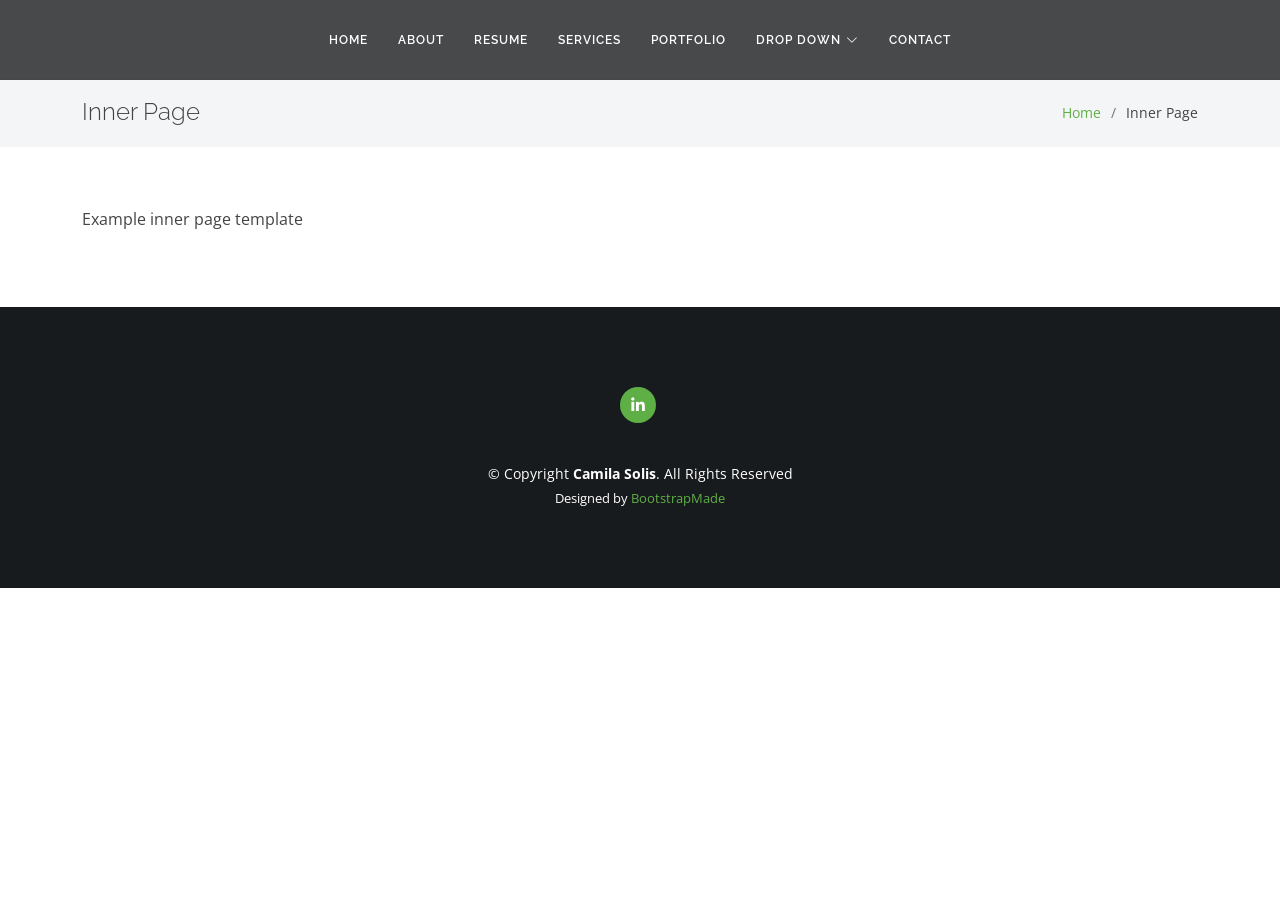
<file: inner-page.html>
<!DOCTYPE html>
<html lang="en">

<head>
  <meta charset="utf-8">
  <meta content="width=device-width, initial-scale=1.0" name="viewport">

  <title>Inner Page - Laura Bootstrap Template</title>
  <meta content="" name="description">
  <meta content="" name="keywords">

  <!-- Favicons -->
  <link href="assets/img/favicon.png" rel="icon">
  <link href="assets/img/apple-touch-icon.png" rel="apple-touch-icon">

  <!-- Google Fonts -->
  <link href="https://fonts.googleapis.com/css?family=Open+Sans:300,300i,400,400i,600,600i,700,700i|Raleway:300,300i,400,400i,500,500i,600,600i,700,700i|Satisfy" rel="stylesheet">

  <!-- Vendor CSS Files -->
  <link href="assets/vendor/bootstrap/css/bootstrap.min.css" rel="stylesheet">
  <link href="assets/vendor/bootstrap-icons/bootstrap-icons.css" rel="stylesheet">
  <link href="assets/vendor/boxicons/css/boxicons.min.css" rel="stylesheet">
  <link href="assets/vendor/glightbox/css/glightbox.min.css" rel="stylesheet">
  <link href="assets/vendor/swiper/swiper-bundle.min.css" rel="stylesheet">

  <!-- Template Main CSS File -->
  <link href="assets/css/style.css" rel="stylesheet">

  <!-- =======================================================
  * Template Name: Laura
  * Template URL: https://bootstrapmade.com/laura-free-creative-bootstrap-theme/
  * Updated: Mar 17 2024 with Bootstrap v5.3.3
  * Author: BootstrapMade.com
  * License: https://bootstrapmade.com/license/
  ======================================================== -->
</head>

<body>

  <!-- ======= Header ======= -->
  <header id="header" class="fixed-top d-flex justify-content-center align-items-center ">

    <nav id="navbar" class="navbar">
      <ul>
        <li><a class="nav-link scrollto " href="#hero">Home</a></li>
        <li><a class="nav-link scrollto" href="#about">About</a></li>
        <li><a class="nav-link scrollto" href="#resume">Resume</a></li>
        <li><a class="nav-link scrollto" href="#services">Services</a></li>
        <li><a class="nav-link scrollto " href="#portfolio">Portfolio</a></li>
        <li class="dropdown"><a href="#"><span>Drop Down</span> <i class="bi bi-chevron-down"></i></a>
          <ul>
            <li><a href="#">Drop Down 1</a></li>
            <li class="dropdown"><a href="#"><span>Deep Drop Down</span> <i class="bi bi-chevron-right"></i></a>
              <ul>
                <li><a href="#">Deep Drop Down 1</a></li>
                <li><a href="#">Deep Drop Down 2</a></li>
                <li><a href="#">Deep Drop Down 3</a></li>
                <li><a href="#">Deep Drop Down 4</a></li>
                <li><a href="#">Deep Drop Down 5</a></li>
              </ul>
            </li>
            <li><a href="#">Drop Down 2</a></li>
            <li><a href="#">Drop Down 3</a></li>
            <li><a href="#">Drop Down 4</a></li>
          </ul>
        </li>
        <li><a class="nav-link scrollto" href="#contact">Contact</a></li>
      </ul>
      <i class="bi bi-list mobile-nav-toggle"></i>
    </nav><!-- .navbar -->

  </header><!-- End Header -->

  <main id="main">

    <!-- ======= Breadcrumbs ======= -->
    <section class="breadcrumbs">
      <div class="container">

        <div class="d-flex justify-content-between align-items-center">
          <h2>Inner Page</h2>
          <ol>
            <li><a href="index.html">Home</a></li>
            <li>Inner Page</li>
          </ol>
        </div>

      </div>
    </section><!-- End Breadcrumbs -->

    <section class="inner-page">
      <div class="container">
        <p>
          Example inner page template
        </p>
      </div>
    </section>

  </main><!-- End #main -->

  <!-- ======= Footer ======= -->
  <footer id="footer">
    <div class="container">
      <div class="social-links">

        <a href="#" class="linkedin"><i class="bx bxl-linkedin"></i></a>
      </div>
      <div class="copyright">
        &copy; Copyright <strong><span>Camila Solis</span></strong>. All Rights Reserved
      </div>
      <div class="credits">
        <!-- All the links in the footer should remain intact. -->
        <!-- You can delete the links only if you purchased the pro version. -->
        <!-- Licensing information: https://bootstrapmade.com/license/ -->
        <!-- Purchase the pro version with working PHP/AJAX contact form: https://bootstrapmade.com/laura-free-creative-bootstrap-theme/ -->
        Designed by <a href="https://bootstrapmade.com/">BootstrapMade</a>
      </div>
    </div>
  </footer><!-- End Footer -->

  <a href="#" class="back-to-top d-flex align-items-center justify-content-center"><i class="bi bi-arrow-up-short"></i></a>

  <!-- Vendor JS Files -->
  <script src="assets/vendor/purecounter/purecounter_vanilla.js"></script>
  <script src="assets/vendor/bootstrap/js/bootstrap.bundle.min.js"></script>
  <script src="assets/vendor/glightbox/js/glightbox.min.js"></script>
  <script src="assets/vendor/isotope-layout/isotope.pkgd.min.js"></script>
  <script src="assets/vendor/swiper/swiper-bundle.min.js"></script>
  <script src="assets/vendor/waypoints/noframework.waypoints.js"></script>
  <script src="assets/vendor/php-email-form/validate.js"></script>

  <!-- Template Main JS File -->
  <script src="assets/js/main.js"></script>

</body>

</html>
</file>
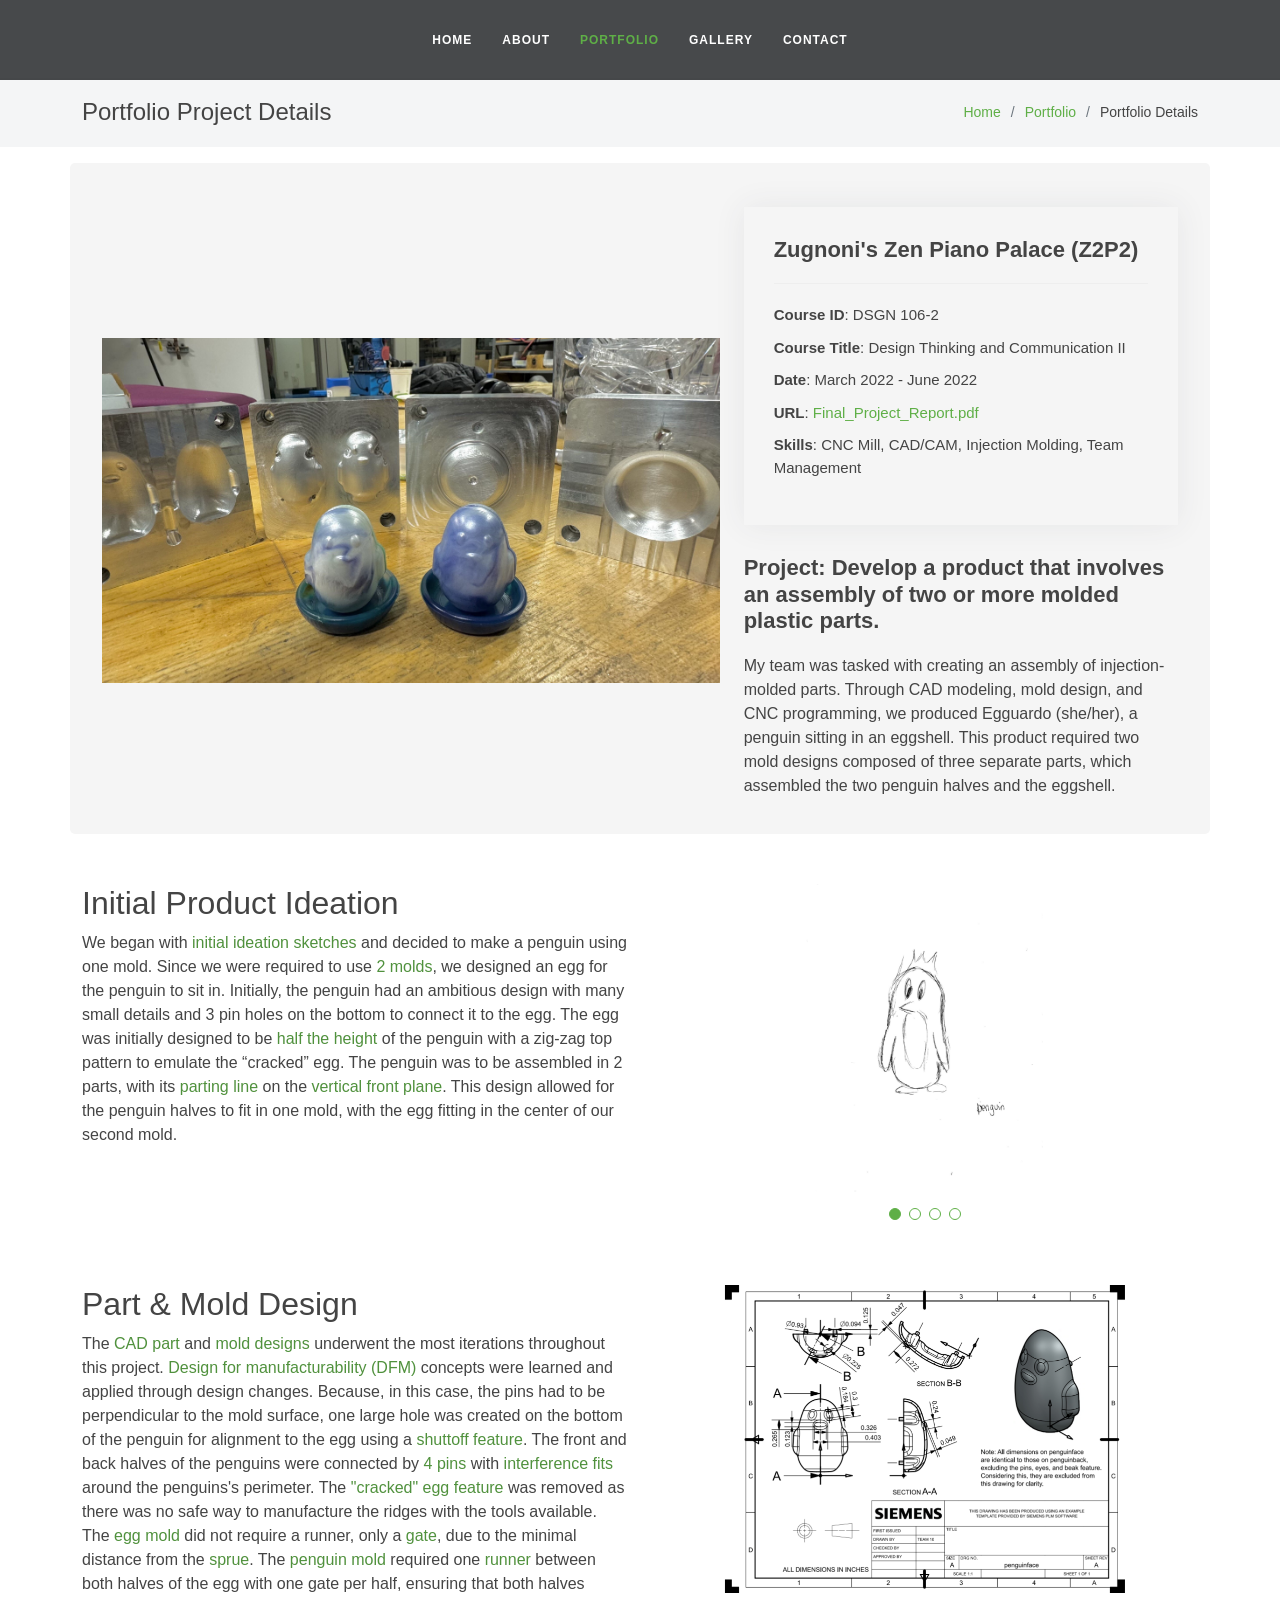
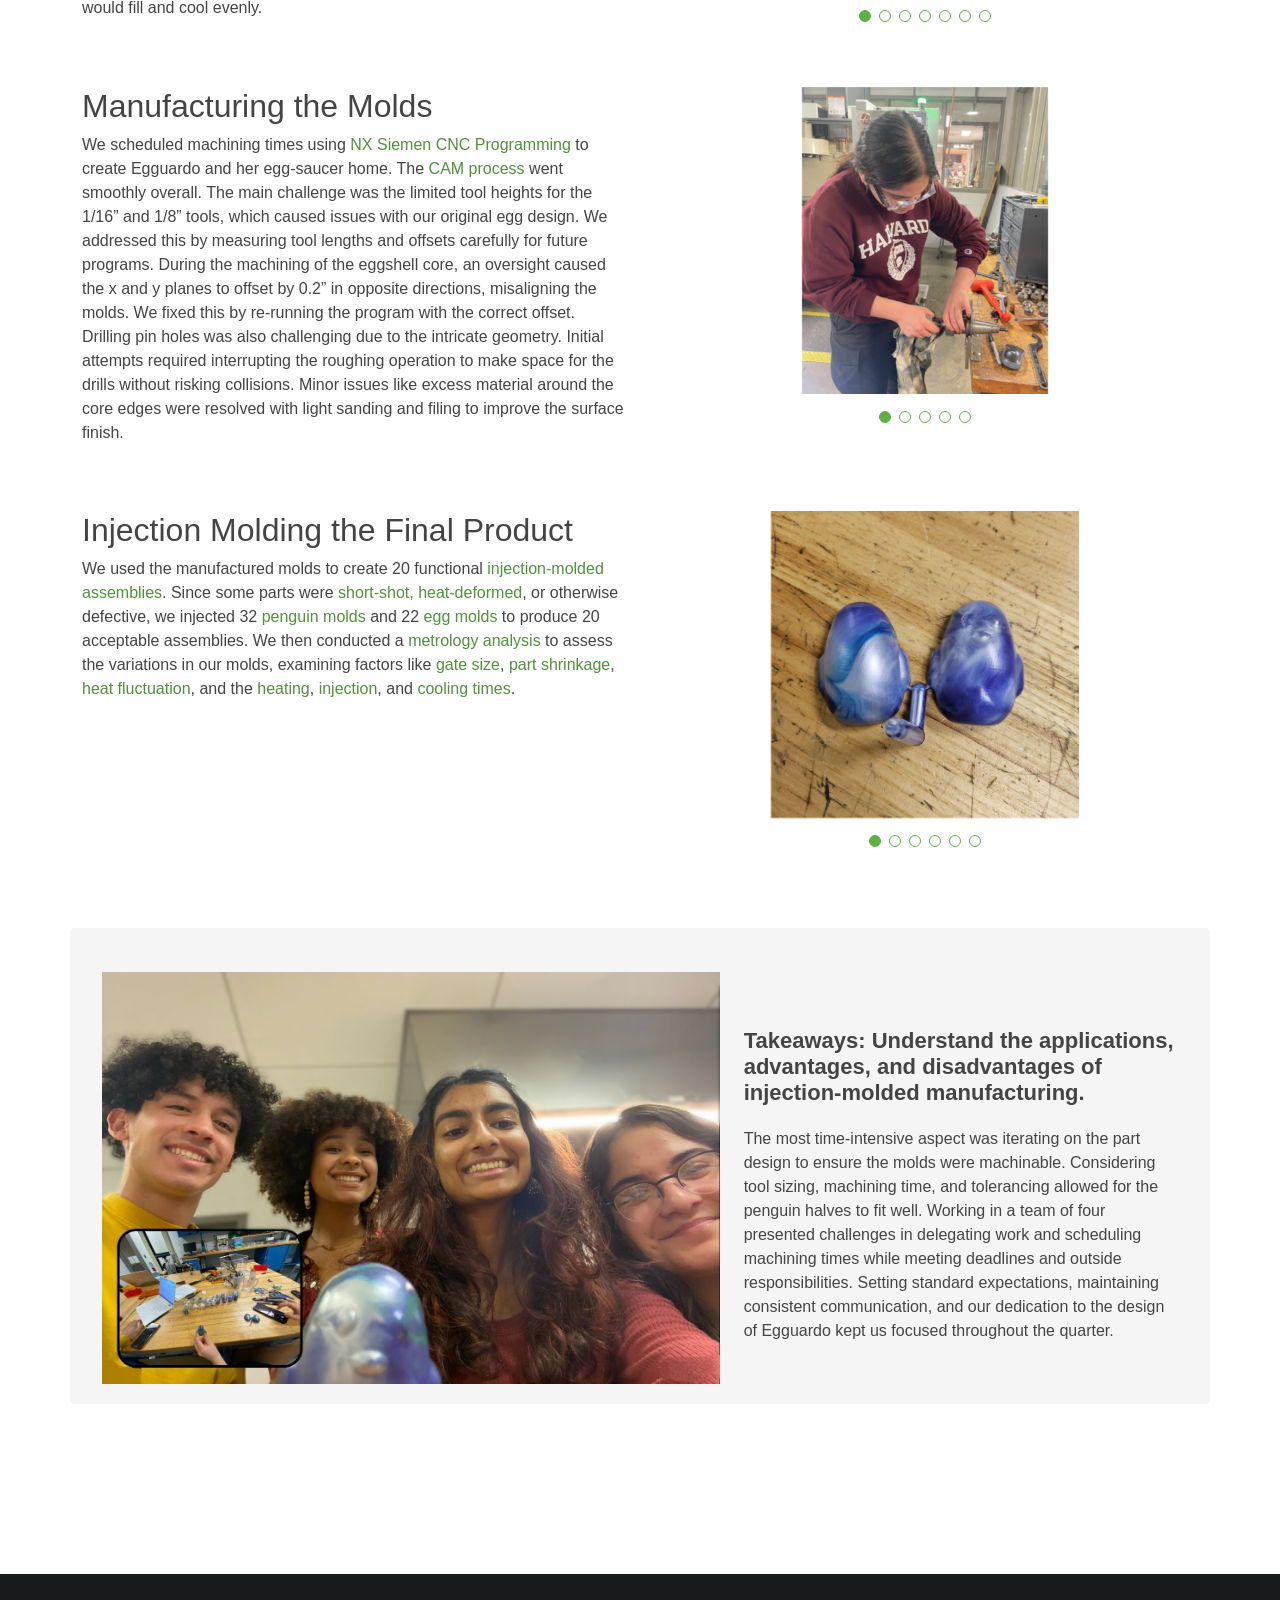
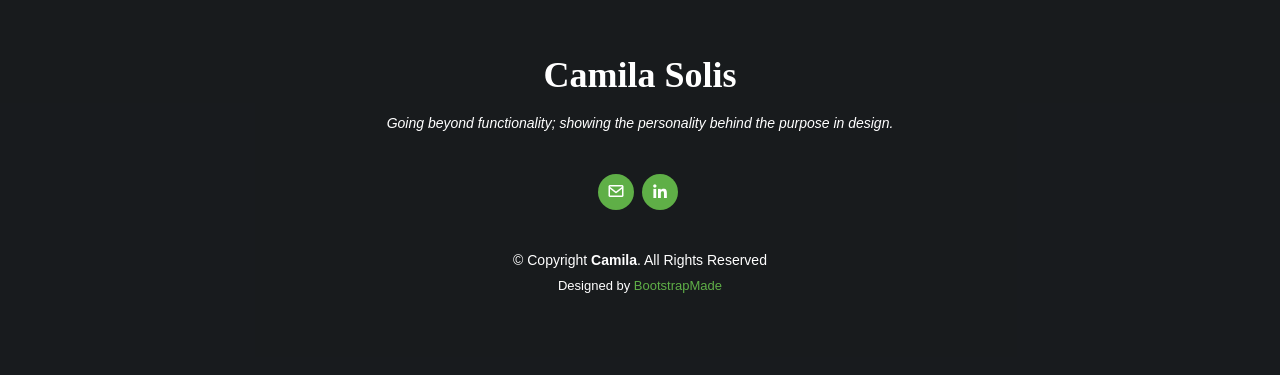
<file: portfolio-details-egguardo.html>
<!DOCTYPE html>
<html lang="en">

<head>
  <meta charset="utf-8">
  <meta content="width=device-width, initial-scale=1.0" name="viewport">

  <title>Camila | Injection Molding Project</title>
  <meta content="" name="description">
  <meta content="" name="keywords">

  <!-- Favicons -->
  <link href="assets/img/transplogo-icon.png" rel="icon">
  <link href="assets/img/transplogo-icon.png" rel="apple-touch-icon">

  <!-- Google Fonts -->
  <link
    href="https://fonts.googleapis.com/css2?family=Andika:ital,wght@0,400;0,700;1,400;1,700&family=Inter:wght@100..900&display=swap"
    rel="stylesheet">

  <!-- Vendor CSS Files -->
  <link href="assets/vendor/bootstrap/css/bootstrap.min.css" rel="stylesheet">
  <link href="assets/vendor/bootstrap-icons/bootstrap-icons.css" rel="stylesheet">
  <link href="assets/vendor/boxicons/css/boxicons.min.css" rel="stylesheet">
  <link href="assets/vendor/glightbox/css/glightbox.min.css" rel="stylesheet">
  <link href="assets/vendor/swiper/swiper-bundle.min.css" rel="stylesheet">

  <!-- Template Main CSS File -->
  <link href="assets/css/style.css" rel="stylesheet">

  <!-- =======================================================
  * Template Name: Laura
  * Template URL: https://bootstrapmade.com/laura-free-creative-bootstrap-theme/
  * Updated: Mar 17 2024 with Bootstrap v5.3.3
  * Author: BootstrapMade.com
  * License: https://bootstrapmade.com/license/
  ======================================================== -->
</head>

<body>

  <!-- ======= Header ======= -->
  <header id="header" class="fixed-top d-flex justify-content-center align-items-center ">

    <nav id="navbar" class="navbar">
      <ul>
        <li><a class="nav-link scrollto " href="index.html">Home</a></li>
        <li><a class="nav-link scrollto" href="index.html#about">About</a></li>
        <li><a class="nav-link scrollto active" href="index.html#portfolio">Portfolio</a></li>
        <li><a class="nav-link scrollto " href="index.html#gallery">Gallery</a></li>
        <li><a class="nav-link scrollto" href="index.html#contact">Contact</a></li>
      </ul>
      <i class="bi bi-list mobile-nav-toggle"></i>
    </nav><!-- .navbar -->

  </header><!-- End Header -->

  <main id="main">

    <!-- ======= Breadcrumbs Section ======= -->
    <section class="breadcrumbs">
      <div class="container">

        <div class="d-flex justify-content-between align-items-center">
          <h2>Portfolio Project Details</h2>
          <ol>
            <li><a href="index.html">Home</a></li>
            <li><a href="index.html#portfolio">Portfolio</a></li>
            <li>Portfolio Details</li>
          </ol>
        </div>

      </div>
    </section><!-- Breadcrumbs Section -->

    <!-- ======= Portfolio Details Section ======= -->
    <section id="portfolio-details" class="portfolio-details">
      <div class="container container-spacing">
        <div class="row gy-4 portfolio-box d-flex align-items-center">
          <div class="col-lg-7">
            <img src="assets/img/portfolio/Egguardo-Mold-Layout-Squish-Com.jpg" alt="" class="img-fluid">
          </div>
          <div class="col-lg-5">
            <div class="portfolio-info">
              <h3>Zugnoni's Zen Piano Palace (Z2P2)</h3>
              <ul>
                <li><strong>Course ID</strong>: DSGN 106-2</li>
                <li><strong>Course Title</strong><span>: Design Thinking and Communication II</span></li>
                <li><strong>Date</strong>: March 2022 - June 2022</li>
                <li><strong>URL</strong>: <a href="https://sites.google.com/u.northwestern.edu/dtc-section-30-team-1/design-report-piano-stand"
                    target="_blank">Final_Project_Report.pdf</a></li>
                <li><strong>Skills</strong>: CNC Mill, CAD/CAM, Injection Molding, Team Management</li>
              </ul>
            </div>
            <!--<div class="portfolio-info">-->
            <div class="portfolio-description">
              <h2>Project: Develop a product that involves an assembly of two or more molded plastic parts. </h2>
              <p>My team was tasked with creating an assembly of injection-molded parts. Through CAD modeling,
                mold design, and CNC programming, we produced Egguardo (she/her), a penguin sitting in an eggshell.
                This product required two mold designs composed of three separate parts, which assembled the two
                penguin halves and the eggshell.
              </p>
            </div>
            <!--</div>-->
          </div>
        </div>
      </div>

      <div class="container container-spacing">
        <div class="row gy-4">

          <div class="col-lg-6">
            <h2>Initial Product Ideation</h2>
            <p>We began with <span class="highlighted">initial ideation sketches</span> and decided to make a penguin
              using one mold. Since we were
              required to use <span class="highlighted">2 molds</span>, we designed an egg for the penguin to sit in.
              Initially, the penguin had an
              ambitious design with many small details and 3 pin holes on the bottom to connect it to the egg. The
              egg was initially designed to be <span class="highlighted">half the height</span> of the penguin with a
              zig-zag top pattern to emulate
              the “cracked” egg. The penguin was to be assembled in 2 parts, with its <span class="highlighted">parting
                line</span> on the
              <span class="highlighted">vertical front plane</span>. This design allowed for the penguin halves to fit
              in one mold, with the egg fitting in
              the center of our second mold.
            </p>
          </div>

          <div class="col-lg-6">
            <div class="portfolio-details-slider swiper">
              <div class="swiper-wrapper align-items-center d-flex align-items-center">

                <div class="swiper-slide slide-container">
                  <img src="assets/img/portfolio/inj-sketches/sketch-1.jpg" alt="">
                </div>

                <div class="swiper-slide slide-container">
                  <img src="assets/img/portfolio/inj-sketches/sketch-2.jpg" alt="">
                </div>

                <div class="swiper-slide slide-container">
                  <img src="assets/img/portfolio/inj-sketches/final-sketch-penguin.jpg" alt="">
                </div>

                <div class="swiper-slide slide-container">
                  <img src="assets/img/portfolio/inj-sketches/final-sketch-egg.jpg" alt="">
                </div>

              </div>
              <div class="swiper-pagination"></div>
            </div>
          </div>
        </div>
      </div>

      <div class="container container-spacing">
        <div class="row gy-4">
          <div class="col-lg-6">
            <h2>Part & Mold Design</h2>
            <p>The <span class="highlighted">CAD part</span> and <span class="highlighted">mold designs</span>
              underwent the most iterations throughout this project. <span class="highlighted">Design for
                manufacturability (DFM)</span>
              concepts were learned and applied through design changes. Because, in this case, the pins had to be
              perpendicular
              to the mold surface, one large hole was created on the bottom of the penguin for alignment to the egg
              using a
              <span class="highlighted">shuttoff feature</span>. The front and back halves of the penguins were
              connected
              by <span class="highlighted">4 pins</span> with <span class="highlighted">interference fits</span> around
              the penguins's
              perimeter. The <span class="highlighted">"cracked" egg feature</span> was removed as there was no safe way
              to manufacture the ridges
              with the tools available. The <span class="highlighted">egg mold</span> did not require a runner, only a
              <span class="highlighted">gate</span>, due to the minimal
              distance from the <span class="highlighted">sprue</span>. The <span class="highlighted">penguin
                mold</span>
              required one <span class="highlighted">runner</span> between both halves of the egg with
              one gate per half, ensuring that both halves would fill and cool evenly.
            </p>
          </div>
          <div class="col-lg-6">
            <div class="portfolio-details-slider swiper">
              <div class="swiper-wrapper align-items-center d-flex align-items-center">
                <div class="swiper-slide slide-container">
                  <img src="assets/img/portfolio/part-mold-drawings/penguin-front-half.png" alt="">
                </div>
                <div class="swiper-slide slide-container">
                  <img src="assets/img/portfolio/part-mold-drawings/penguin-back-half.png" alt="">
                </div>
                <div class="swiper-slide slide-container">
                  <img src="assets/img/portfolio/part-mold-drawings/penguin-cavity.png" alt="">
                </div>
                <div class="swiper-slide slide-container">
                  <img src="assets/img/portfolio/part-mold-drawings/penguin-core.png" alt="">
                </div>
                <div class="swiper-slide slide-container">
                  <img src="assets/img/portfolio/part-mold-drawings/egg-part.png" alt="">
                </div>
                <div class="swiper-slide slide-container">
                  <img src="assets/img/portfolio/part-mold-drawings/egg-cavity.png" alt="">
                </div>
                <div class="swiper-slide slide-container">
                  <img src="assets/img/portfolio/part-mold-drawings/egg-core.png" alt="">
                </div>
              </div>
              <div class="swiper-pagination"></div>
            </div>
          </div>
        </div>
      </div>

      <div class="container container-spacing">
        <div class="row gy-4">
          <div class="col-lg-6">
            <h2>Manufacturing the Molds</h2>
            <p>We scheduled machining times using <span class="highlighted">NX Siemen CNC Programming</span>
              to create Egguardo and her egg-saucer home. The <span class="highlighted">CAM process</span>
              went smoothly overall. The main challenge was the limited tool heights for the 1/16” and 1/8” tools,
              which caused issues with our original egg design. We addressed this by measuring tool lengths and
              offsets carefully for future programs. During the machining of the eggshell core, an oversight
              caused the x and y planes to offset by 0.2” in opposite directions, misaligning the molds. We
              fixed this by re-running the program with the correct offset. Drilling pin holes was also
              challenging due to the intricate geometry. Initial attempts required interrupting the roughing
              operation to make space for the drills without risking collisions. Minor issues like excess material
              around the core edges were resolved with light sanding and filing to improve the surface finish.
            </p>
          </div>
          <div class="col-lg-6">
            <div class="portfolio-details-slider swiper">
              <div class="swiper-wrapper align-items-center d-flex align-items-center">
                <div class="swiper-slide slide-container">
                  <img src="assets/img/portfolio/manufacturing-molds/tightening-holder.jpg" alt="">
                </div>
                <div class="swiper-slide slide-container">
                  <img src="assets/img/portfolio/manufacturing-molds/pining-down.jpg" alt="">
                </div>
                <div class="swiper-slide slide-container">
                  <img src="assets/img/portfolio/manufacturing-molds/core-in-machine.jpg" alt="">
                </div>
                <div class="swiper-slide slide-container">
                  <img src="assets/img/portfolio/manufacturing-molds/egg-cavity.jpg" alt="">
                </div>
                <div class="swiper-slide slide-container">
                  <img src="assets/img/portfolio/manufacturing-molds/penguin-molds.jpg" alt="">
                </div>
              </div>
              <div class="swiper-pagination"></div>
            </div>
          </div>
        </div>
      </div>

      <div class="container container-spacing">
        <div class="row gy-4">
          <div class="col-lg-6">
            <h2>Injection Molding the Final Product</h2>
            <p>We used the manufactured molds to create 20 functional <span class="highlighted">injection-molded
                assemblies</span>.
              Since some parts were <span class="highlighted">short-shot, heat-deformed</span>, or otherwise
              defective, we injected 32 <span class="highlighted">penguin molds</span> and 22 <span
                class="highlighted">egg molds</span>
              to produce 20 acceptable assemblies. We then conducted a <span class="highlighted">metrology
                analysis</span> to
              assess the variations in our molds, examining factors like <span class="highlighted">gate size</span>,
              <span class="highlighted">part shrinkage</span>, <span class="highlighted">heat fluctuation</span>, and
              the
              <span class="highlighted">heating</span>, <span class="highlighted">injection</span>, and <span
                class="highlighted">cooling times</span>.
            </p>
          </div>
          <div class="col-lg-6">
            <div class="portfolio-details-slider swiper">
              <div class="swiper-wrapper align-items-center d-flex align-items-center">
                <div class="swiper-slide slide-container">
                  <img src="assets/img/portfolio/injection-molding/injected-penguin.jpg" alt="">
                </div>
                <div class="swiper-slide slide-container">
                  <img src="assets/img/portfolio/injection-molding/short-penguin.jpg" alt="">
                </div>
                <div class="swiper-slide slide-container">
                  <img src="assets/img/portfolio/injection-molding/penguin-together.jpg" alt="">
                </div>
                <div class="swiper-slide slide-container">
                  <img src="assets/img/portfolio/injection-molding/penguin-army.jpg" alt="">
                </div>
                <div class="swiper-slide slide-container">
                  <img src="assets/img/portfolio/injection-molding/injected-egg.jpg" alt="">
                </div>
                <div class="swiper-slide slide-container">
                  <img src="assets/img/portfolio/injection-molding/egg-done.jpg" alt="">
                </div>
              </div>
              <div class="swiper-pagination"></div>
            </div>
          </div>
        </div>
      </div>


      <!-- ======= Portfolio SUMMARY Section ======= -->
      <section id="portfolio-details" class="portfolio-details">
        <div class="container container-spacing">
          <div class="row gy-4 portfolio-box d-flex align-items-center">
            <div class="col-lg-7">
              <img src="assets/img/portfolio/egguardo-team.jpg" alt="" class="img-fluid">
            </div>
            <div class="col-lg-5">
              <!--<div class="portfolio-info">-->
              <div class="portfolio-description">
                <h2>Takeaways: Understand the applications, advantages, and disadvantages of injection-molded
                  manufacturing. </h2>
                <p>The most time-intensive aspect was iterating on the part design to ensure the molds were
                  machinable. Considering tool sizing, machining time, and tolerancing allowed for the penguin
                  halves to fit well. Working in a team of four presented challenges in delegating work and
                  scheduling machining times while meeting deadlines and outside responsibilities. Setting
                  standard expectations, maintaining consistent communication, and our dedication to the design
                  of Egguardo kept us focused throughout the quarter.

                </p>
              </div>
            </div>
            <!--</div>-->
          </div>
        </div>
        </div>

      </section>
      <!-- End Portfolio Details Section -->

  </main><!-- End #main -->

  <!-- ======= Footer ======= -->
  <footer id="footer">
    <div class="container">
      <h3>Camila Solis</h3>
      <p>Going beyond functionality; showing the personality behind the purpose in design.</p>
      <div class="social-links">
        <a href="#" class="twitter"><i class="bx bx-envelope"></i></a>
        <a href="#" class="linkedin"><i class="bx bxl-linkedin"></i></a>
      </div>
      <div class="copyright">
        &copy; Copyright <strong><span>Camila</span></strong>. All Rights Reserved
      </div>
      <div class="credits">
        <!-- All the links in the footer should remain intact. -->
        <!-- You can delete the links only if you purchased the pro version. -->
        <!-- Licensing information: https://bootstrapmade.com/license/ -->
        <!-- Purchase the pro version with working PHP/AJAX contact form: https://bootstrapmade.com/laura-free-creative-bootstrap-theme/ -->
        Designed by <a href="https://bootstrapmade.com/">BootstrapMade</a>
      </div>
    </div>
  </footer><!-- End Footer -->

  <a href="#" class="back-to-top d-flex align-items-center justify-content-center"><i
      class="bi bi-arrow-up-short"></i></a>

  <!-- Vendor JS Files -->
  <script src="assets/vendor/purecounter/purecounter_vanilla.js"></script>
  <script src="assets/vendor/bootstrap/js/bootstrap.bundle.min.js"></script>
  <script src="assets/vendor/glightbox/js/glightbox.min.js"></script>
  <script src="assets/vendor/isotope-layout/isotope.pkgd.min.js"></script>
  <script src="assets/vendor/swiper/swiper-bundle.min.js"></script>
  <script src="assets/vendor/waypoints/noframework.waypoints.js"></script>
  <script src="assets/vendor/php-email-form/validate.js"></script>

  <!-- Template Main JS File -->
  <script src="assets/js/main.js"></script>

</body>

</html>
</file>
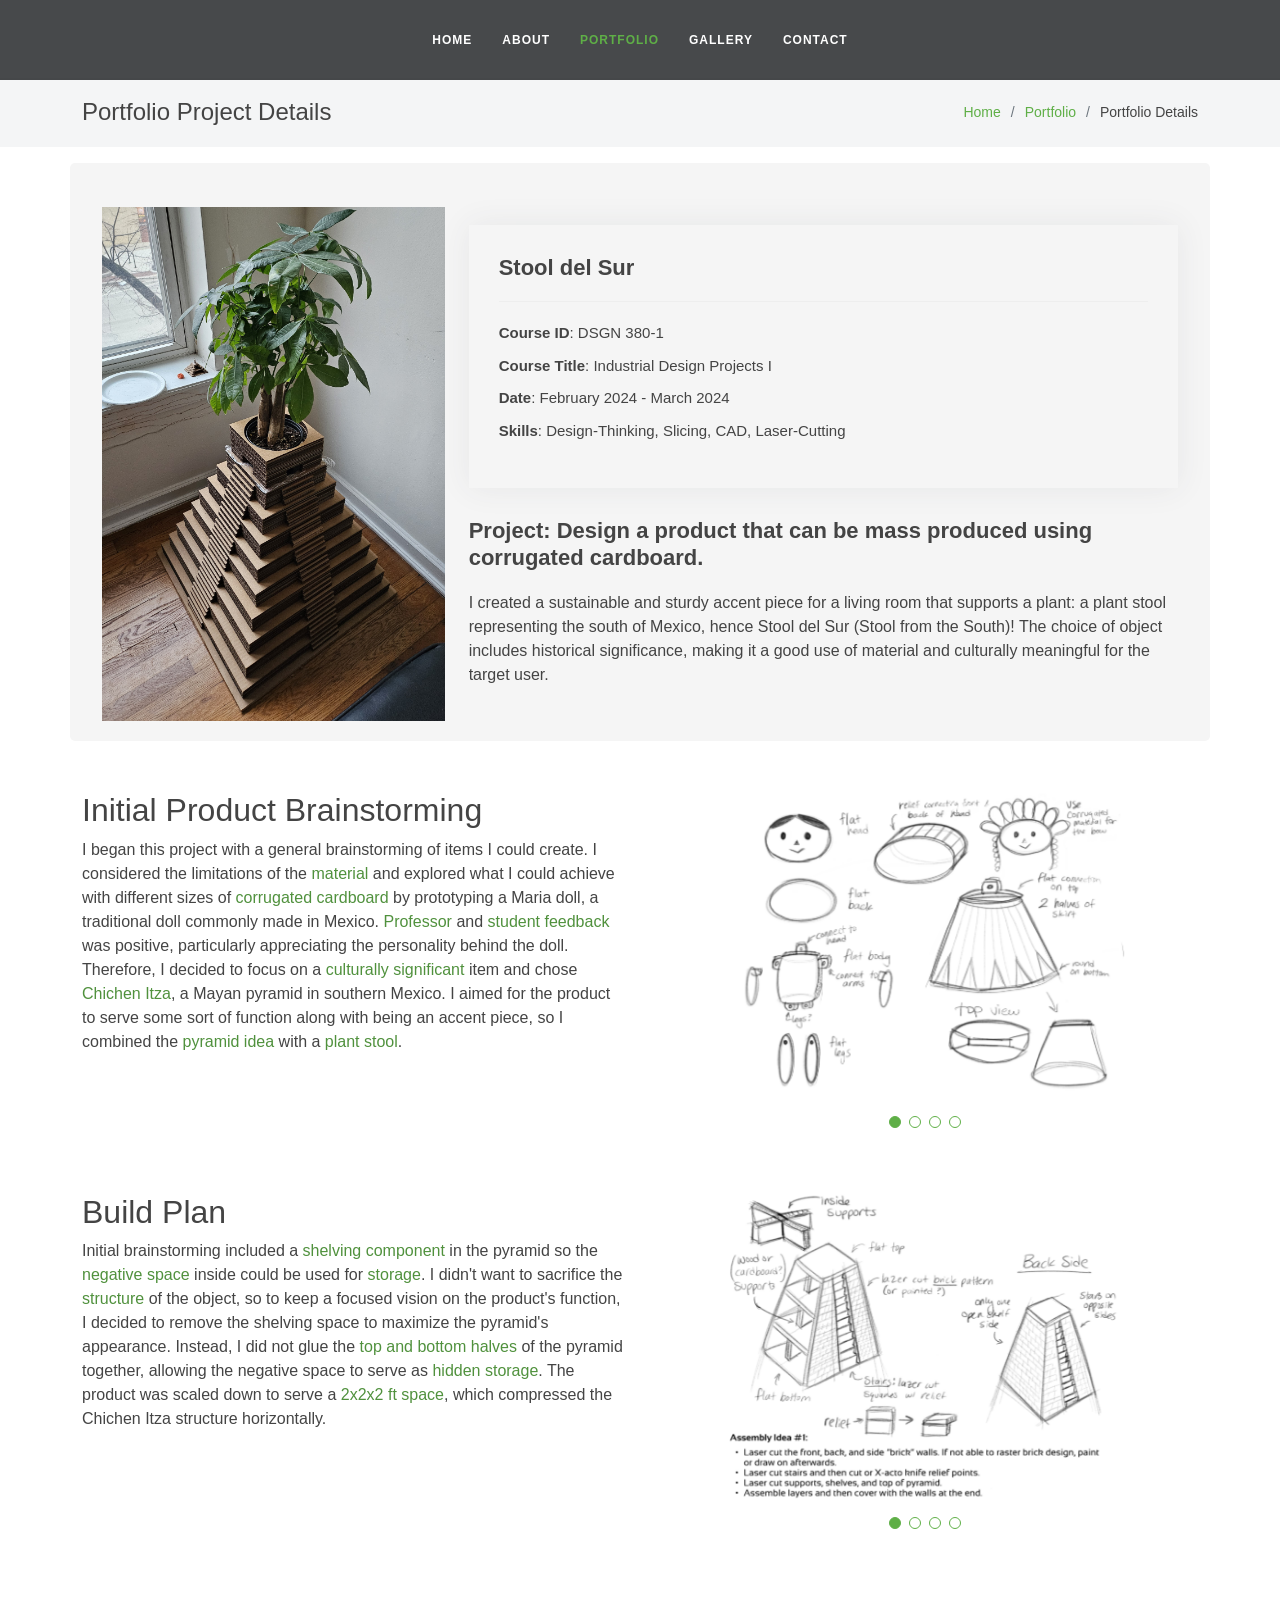
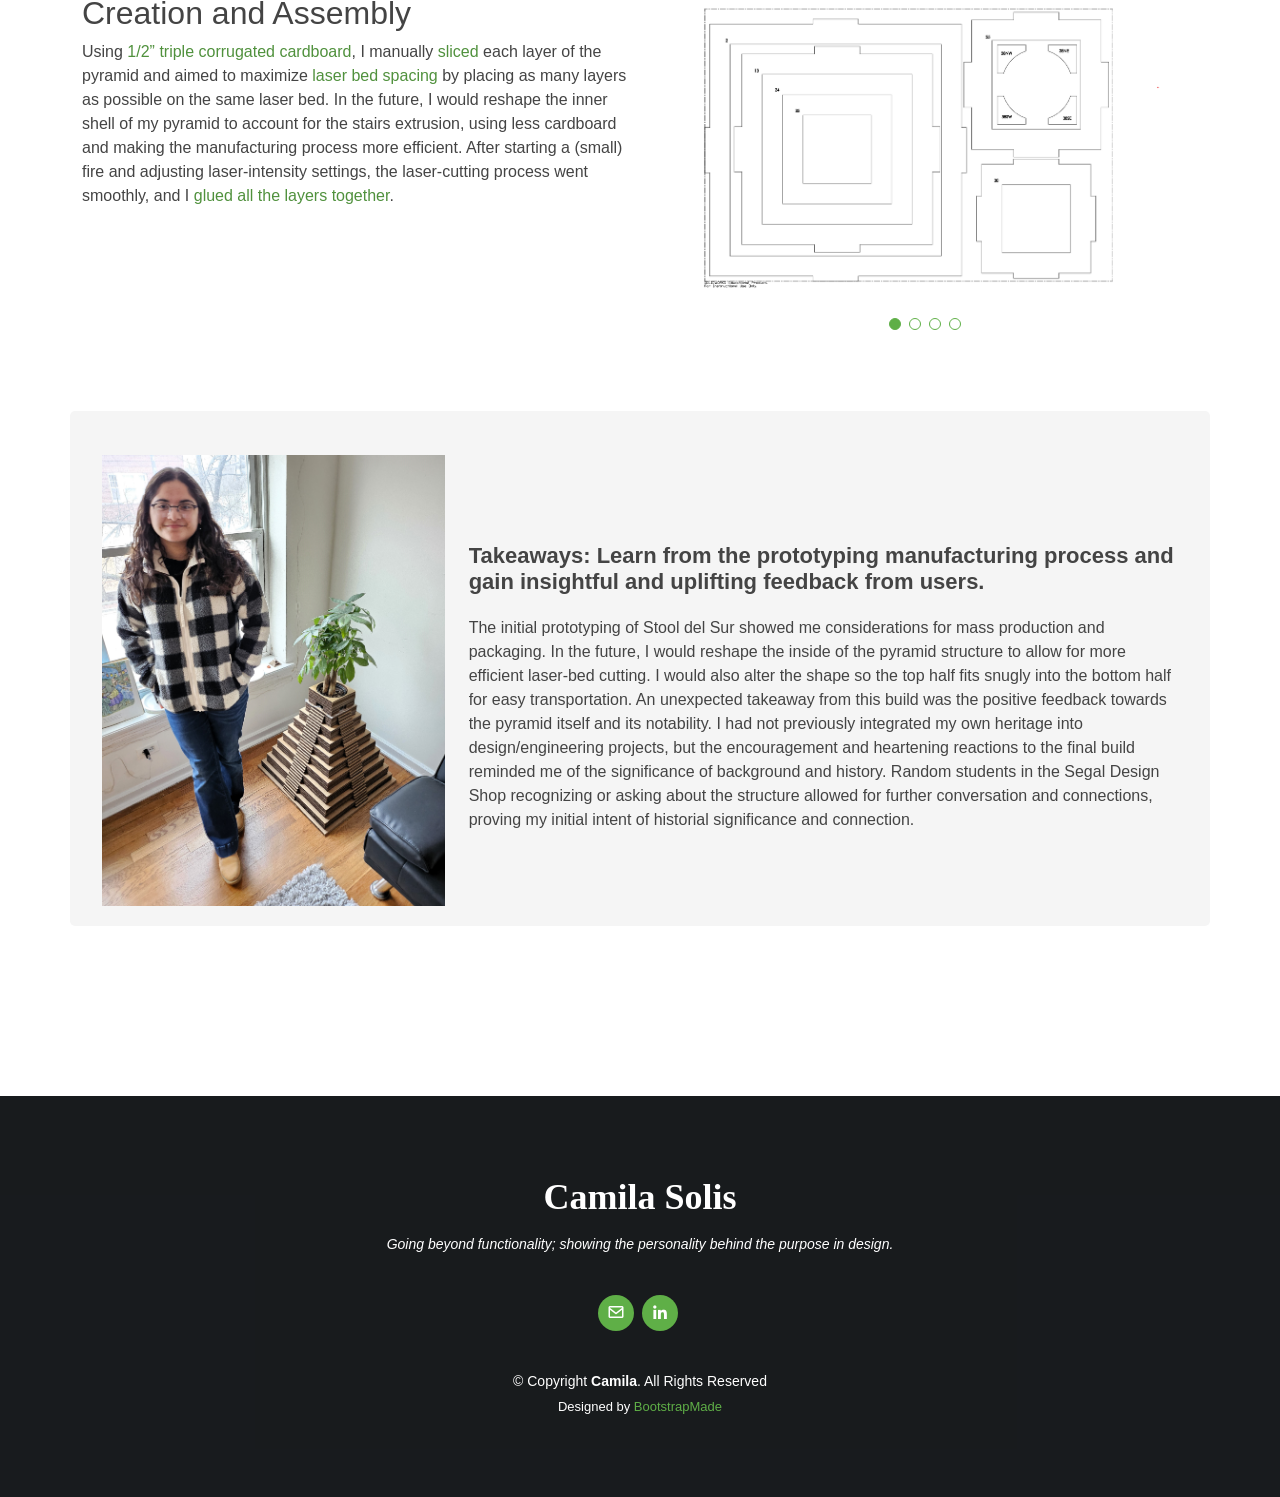
<file: portfolio-details-stool_del_sur.html>
<!DOCTYPE html>
<html lang="en">

<head>
  <meta charset="utf-8">
  <meta content="width=device-width, initial-scale=1.0" name="viewport">

  <title>Camila | Laser-Cutting Project</title>
  <meta content="" name="description">
  <meta content="" name="keywords">

  <!-- Favicons -->
  <link href="assets/img/transplogo-icon.png" rel="icon">
  <link href="assets/img/transplogo-icon.png" rel="apple-touch-icon">

  <!-- Google Fonts -->
  <link
    href="https://fonts.googleapis.com/css2?family=Andika:ital,wght@0,400;0,700;1,400;1,700&family=Inter:wght@100..900&display=swap"
    rel="stylesheet">

  <!-- Vendor CSS Files -->
  <link href="assets/vendor/bootstrap/css/bootstrap.min.css" rel="stylesheet">
  <link href="assets/vendor/bootstrap-icons/bootstrap-icons.css" rel="stylesheet">
  <link href="assets/vendor/boxicons/css/boxicons.min.css" rel="stylesheet">
  <link href="assets/vendor/glightbox/css/glightbox.min.css" rel="stylesheet">
  <link href="assets/vendor/swiper/swiper-bundle.min.css" rel="stylesheet">

  <!-- Template Main CSS File -->
  <link href="assets/css/style.css" rel="stylesheet">

  <!-- =======================================================
  * Template Name: Laura
  * Template URL: https://bootstrapmade.com/laura-free-creative-bootstrap-theme/
  * Updated: Mar 17 2024 with Bootstrap v5.3.3
  * Author: BootstrapMade.com
  * License: https://bootstrapmade.com/license/
  ======================================================== -->
</head>

<body>

  <!-- ======= Header ======= -->
  <header id="header" class="fixed-top d-flex justify-content-center align-items-center ">

    <nav id="navbar" class="navbar">
      <ul>
        <li><a class="nav-link scrollto " href="index.html">Home</a></li>
        <li><a class="nav-link scrollto" href="index.html#about">About</a></li>
        <li><a class="nav-link scrollto active" href="index.html#portfolio">Portfolio</a></li>
        <li><a class="nav-link scrollto " href="index.html#gallery">Gallery</a></li>
        <li><a class="nav-link scrollto" href="index.html#contact">Contact</a></li>
      </ul>
      <i class="bi bi-list mobile-nav-toggle"></i>
    </nav><!-- .navbar -->

  </header><!-- End Header -->

  <main id="main">

    <!-- ======= Breadcrumbs Section ======= -->
    <section class="breadcrumbs">
      <div class="container">

        <div class="d-flex justify-content-between align-items-center">
          <h2>Portfolio Project Details</h2>
          <ol>
            <li><a href="index.html">Home</a></li>
            <li><a href="index.html#portfolio">Portfolio</a></li>
            <li>Portfolio Details</li>
          </ol>
        </div>

      </div>
    </section><!-- Breadcrumbs Section -->

    <!-- ======= Portfolio Details Section ======= -->
    <section id="portfolio-details" class="portfolio-details">
      <div class="container container-spacing">
        <div class="row gy-4 portfolio-box d-flex align-items-center">
          <div class="col-lg-4">
            <img src="assets/img/portfolio/Stool-del-Sur-Layout-Squish.jpg" alt="" class="img-fluid">
          </div>
          <div class="col-lg-8">
            <div class="portfolio-info">
              <h3>Stool del Sur</h3>
              <ul>
                <li><strong>Course ID</strong>: DSGN 380-1</li>
                <li><strong>Course Title</strong><span>: Industrial Design Projects I</span></li>
                <li><strong>Date</strong>: February 2024 - March 2024</li>
                <li><strong>Skills</strong>: Design-Thinking, Slicing, CAD, Laser-Cutting</li>
              </ul>
            </div>
            <!--<div class="portfolio-info">-->
            <div class="portfolio-description">
              <h2>Project: Design a product that can be mass produced using corrugated cardboard.</h2>
              <p>I created a sustainable and sturdy accent piece for a living room that supports a plant:
                a plant stool representing the south of Mexico, hence Stool del Sur (Stool from the South)!
                The choice of object includes historical significance, making it a good use of material
                and culturally meaningful for the target user.</p>
            </div>
            <!--</div>-->
          </div>
        </div>
      </div>

      <div class="container container-spacing">
        <div class="row gy-4">

          <div class="col-lg-6">
            <h2>Initial Product Brainstorming</h2>
            <p>I began this project with a general brainstorming of items I could create. I considered
              the limitations of the <span class="highlighted">material </span>and explored what I could achieve with different sizes of
              <span class="highlighted">corrugated cardboard</span> by prototyping a Maria doll, a traditional doll commonly made in Mexico.
              <span class="highlighted">Professor</span> and <span class="highlighted">student feedback</span> was positive, particularly appreciating the personality
              behind the doll. Therefore, I decided to focus on a <span class="highlighted">culturally significant</span> item and chose
              <span class="highlighted">Chichen Itza</span>, a Mayan pyramid in southern Mexico. I aimed for the product to serve some sort
              of function along with being an accent piece, so I combined the <span class="highlighted">pyramid idea</span> with a <span class="highlighted">plant stool</span>.
            </p>
          </div>

          <div class="col-lg-6">
            <div class="portfolio-details-slider swiper">
              <div class="swiper-wrapper align-items-center d-flex align-items-center">

                <div class="swiper-slide slide-container">
                  <img src="assets/img/portfolio/laser-cut/maria-build-plan.png" alt="">
                </div>

                <div class="swiper-slide slide-container">
                  <img src="assets/img/portfolio/laser-cut/maria-doll.jpg" alt="">
                </div>

                <div class="swiper-slide slide-container">
                  <img src="assets/img/portfolio/laser-cut/plant-accessories.png" alt="">
                </div>

                <div class="swiper-slide slide-container">
                  <img src="assets/img/portfolio/laser-cut/inspo-pics.png" alt="">
                </div>

              </div>
              <div class="swiper-pagination"></div>
            </div>
          </div>
        </div>
      </div>

      <div class="container container-spacing">
        <div class="row gy-4">
          <div class="col-lg-6">
            <h2>Build Plan</h2>
            <p>Initial brainstorming included a <span class="highlighted">shelving component</span> in the pyramid so the <span class="highlighted">negative space</span>
               inside could be used for <span class="highlighted">storage</span>. I didn't want to sacrifice the <span class="highlighted">structure</span> of the object, 
               so to keep a focused vision on the product's function, I decided to remove the shelving 
               space to maximize the pyramid's appearance. Instead, I did not glue the <span class="highlighted">top and bottom halves</span> 
               of the pyramid together, allowing the negative space to serve as <span class="highlighted">hidden storage</span>. 
               The product was scaled down to serve a <span class="highlighted">2x2x2 ft space</span>, which compressed the Chichen Itza 
               structure horizontally.  

            </p>
          </div>
          <div class="col-lg-6">
            <div class="portfolio-details-slider swiper">
              <div class="swiper-wrapper align-items-center d-flex align-items-center">
                
                <div class="swiper-slide slide-container">
                  <img src="assets/img/portfolio/laser-cut/buildplan1.png" alt="">
                </div>
                <div class="swiper-slide slide-container">
                  <img src="assets/img/portfolio/laser-cut/buildplan2.png" alt="">
                </div>
                <div class="swiper-slide slide-container">
                  <img src="assets/img/portfolio/laser-cut/prototype-pyramid.jpeg" alt="">
                </div>
                <div class="swiper-slide slide-container">
                  <img src="assets/img/portfolio/laser-cut/cadmodel.png" alt="">
                </div>

              </div>
              <div class="swiper-pagination"></div>
            </div>
          </div>
        </div>
      </div>

      <div class="container container-spacing">
        <div class="row gy-4">
          <div class="col-lg-6">
            <h2>Creation and Assembly</h2>
            <p>Using <span class="highlighted">1/2” triple corrugated cardboard</span>, I manually <span class="highlighted">sliced</span> each layer of the pyramid and
              aimed to maximize <span class="highlighted">laser bed spacing</span> by placing as many layers as possible on the same laser
              bed. In the future, I would reshape the inner shell of my pyramid to account for the stairs
              extrusion, using less cardboard and making the manufacturing process more efficient. After
              starting a (small) fire and adjusting laser-intensity settings, the laser-cutting process
              went smoothly, and I <span class="highlighted">glued all the layers together</span>.
            </p>
          </div>
          <div class="col-lg-6">
            <div class="portfolio-details-slider swiper">
              <div class="swiper-wrapper align-items-center d-flex align-items-center">
                <div class="swiper-slide slide-container">
                  <img src="assets/img/portfolio/laser-cut/laser-bed.png" alt="">
                </div>
                <div class="swiper-slide slide-container">
                  <img src="assets/img/portfolio/laser-cut/laser-bed-stairs.png" alt="">
                </div>
                <div class="swiper-slide slide-container">
                  <img src="assets/img/portfolio/laser-cut/bed-less-efficient.png" alt="">
                </div>
                <div class="swiper-slide slide-container">
                  <img src="assets/img/portfolio/laser-cut/allthelayers.jpg" alt="">
                </div>
              
              </div>
              <div class="swiper-pagination"></div>
            </div>
          </div>
        </div>
      </div>

      <!-- ======= Portfolio SUMMARY Section ======= -->
      <section id="portfolio-details" class="portfolio-details">
        <div class="container container-spacing">
          <div class="row gy-4 portfolio-box d-flex align-items-center">
            <div class="col-lg-4">
              <img src="assets/img/portfolio/laser-cut/pyramid-pose.jpg" alt="" class="img-fluid">
            </div>
            <div class="col-lg-8">
              <!--<div class="portfolio-info">-->
              <div class="portfolio-description">
                <h2>Takeaways: Learn from the prototyping manufacturing process and gain insightful and
                  uplifting feedback from users.
                </h2>
                <p>The initial prototyping of Stool del Sur showed me considerations for mass production
                  and packaging. In the future, I would reshape the inside of the pyramid structure to
                  allow for more efficient laser-bed cutting. I would also alter the shape so the top
                  half fits snugly into the bottom half for easy transportation. An unexpected takeaway
                  from this build was the positive feedback towards the pyramid itself and its notability.
                  I had not previously integrated my own heritage into design/engineering projects, but
                  the encouragement and heartening reactions to the final build reminded me of the
                  significance of background and history. Random students in the Segal Design Shop
                  recognizing or asking about the structure allowed for further conversation and
                  connections, proving my initial intent of historial significance and connection.
                </p>
              </div>
            </div>
            <!--</div>-->
          </div>
        </div>
        </div>

      </section>
      <!-- End Portfolio Details Section -->

  </main><!-- End #main -->

  <!-- ======= Footer ======= -->
  <footer id="footer">
    <div class="container">
      <h3>Camila Solis</h3>
      <p>Going beyond functionality; showing the personality behind the purpose in design.</p>
      <div class="social-links">
        <a href="#" class="twitter"><i class="bx bx-envelope"></i></a>
        <a href="#" class="linkedin"><i class="bx bxl-linkedin"></i></a>
      </div>
      <div class="copyright">
        &copy; Copyright <strong><span>Camila</span></strong>. All Rights Reserved
      </div>
      <div class="credits">
        <!-- All the links in the footer should remain intact. -->
        <!-- You can delete the links only if you purchased the pro version. -->
        <!-- Licensing information: https://bootstrapmade.com/license/ -->
        <!-- Purchase the pro version with working PHP/AJAX contact form: https://bootstrapmade.com/laura-free-creative-bootstrap-theme/ -->
        Designed by <a href="https://bootstrapmade.com/">BootstrapMade</a>
      </div>
    </div>
  </footer><!-- End Footer -->

  <a href="#" class="back-to-top d-flex align-items-center justify-content-center"><i
      class="bi bi-arrow-up-short"></i></a>

  <!-- Vendor JS Files -->
  <script src="assets/vendor/purecounter/purecounter_vanilla.js"></script>
  <script src="assets/vendor/bootstrap/js/bootstrap.bundle.min.js"></script>
  <script src="assets/vendor/glightbox/js/glightbox.min.js"></script>
  <script src="assets/vendor/isotope-layout/isotope.pkgd.min.js"></script>
  <script src="assets/vendor/swiper/swiper-bundle.min.js"></script>
  <script src="assets/vendor/waypoints/noframework.waypoints.js"></script>
  <script src="assets/vendor/php-email-form/validate.js"></script>

  <!-- Template Main JS File -->
  <script src="assets/js/main.js"></script>

</body>

</html>
</file>
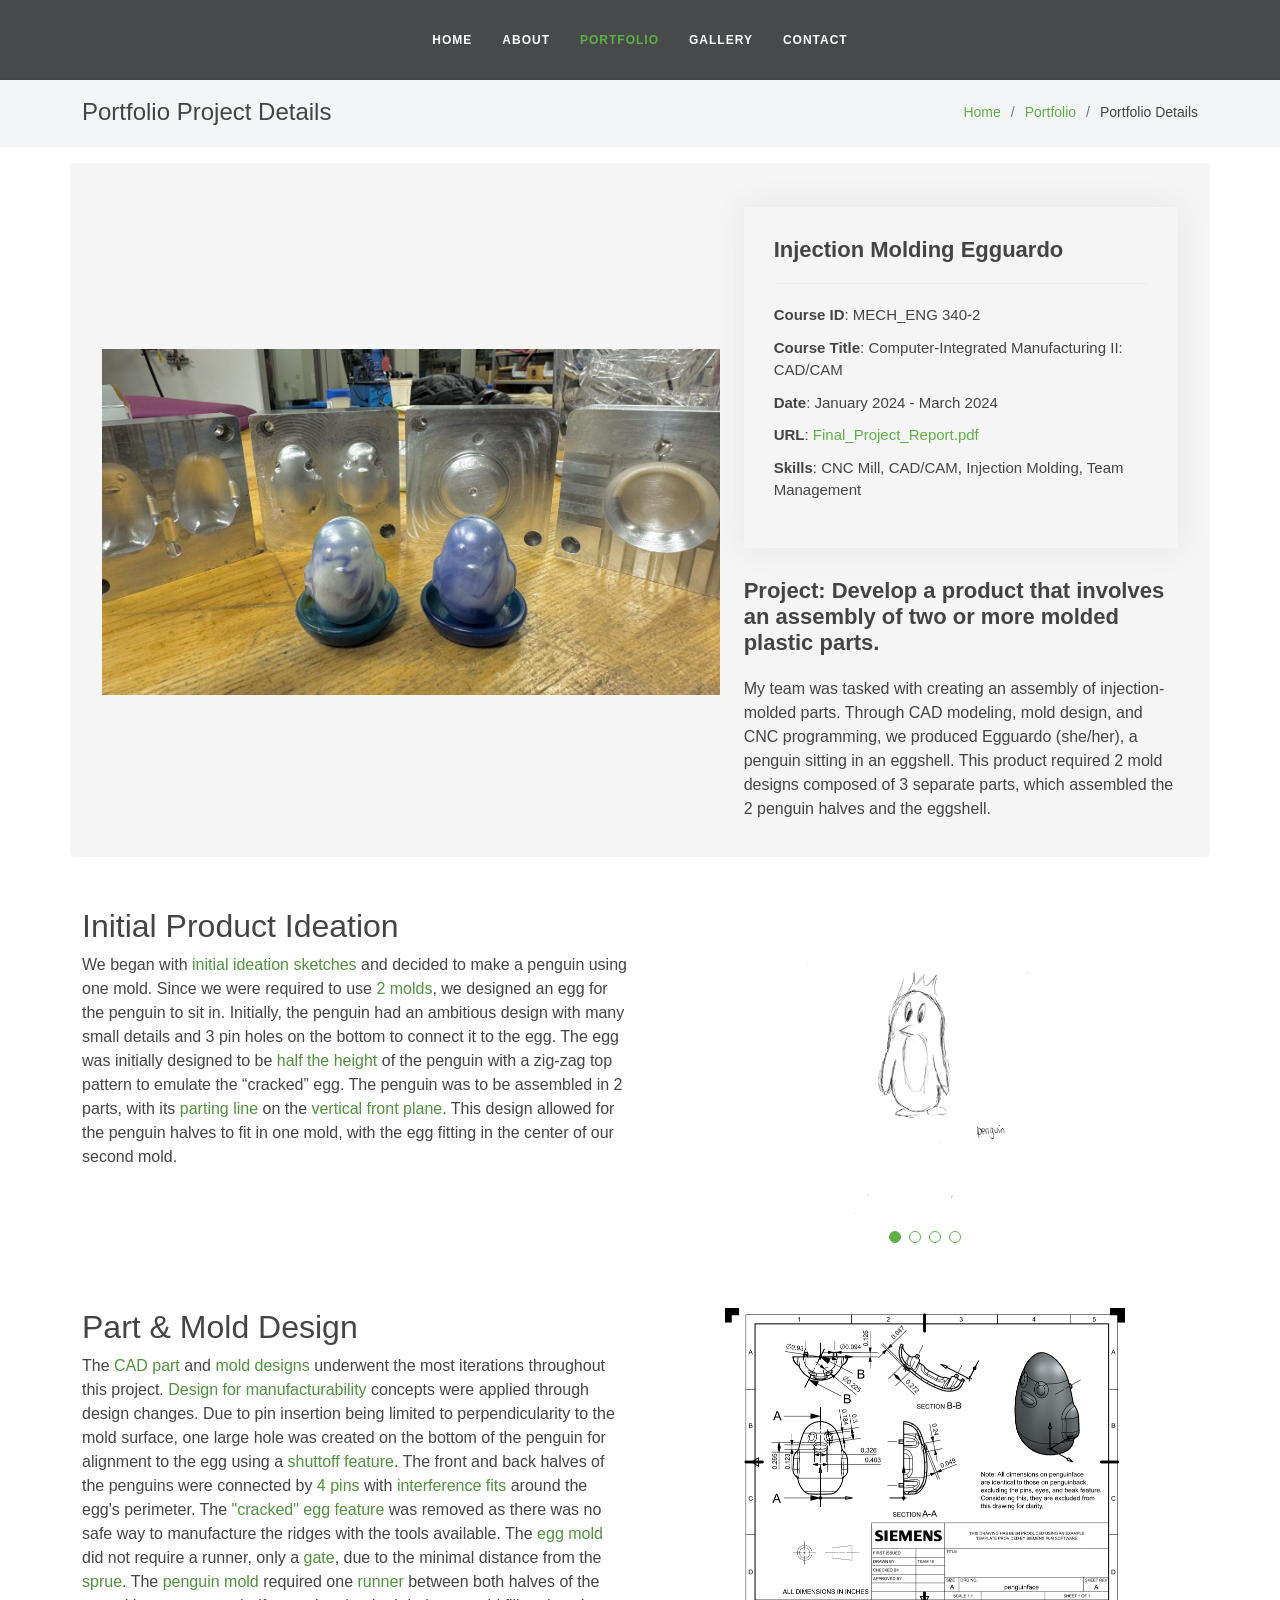
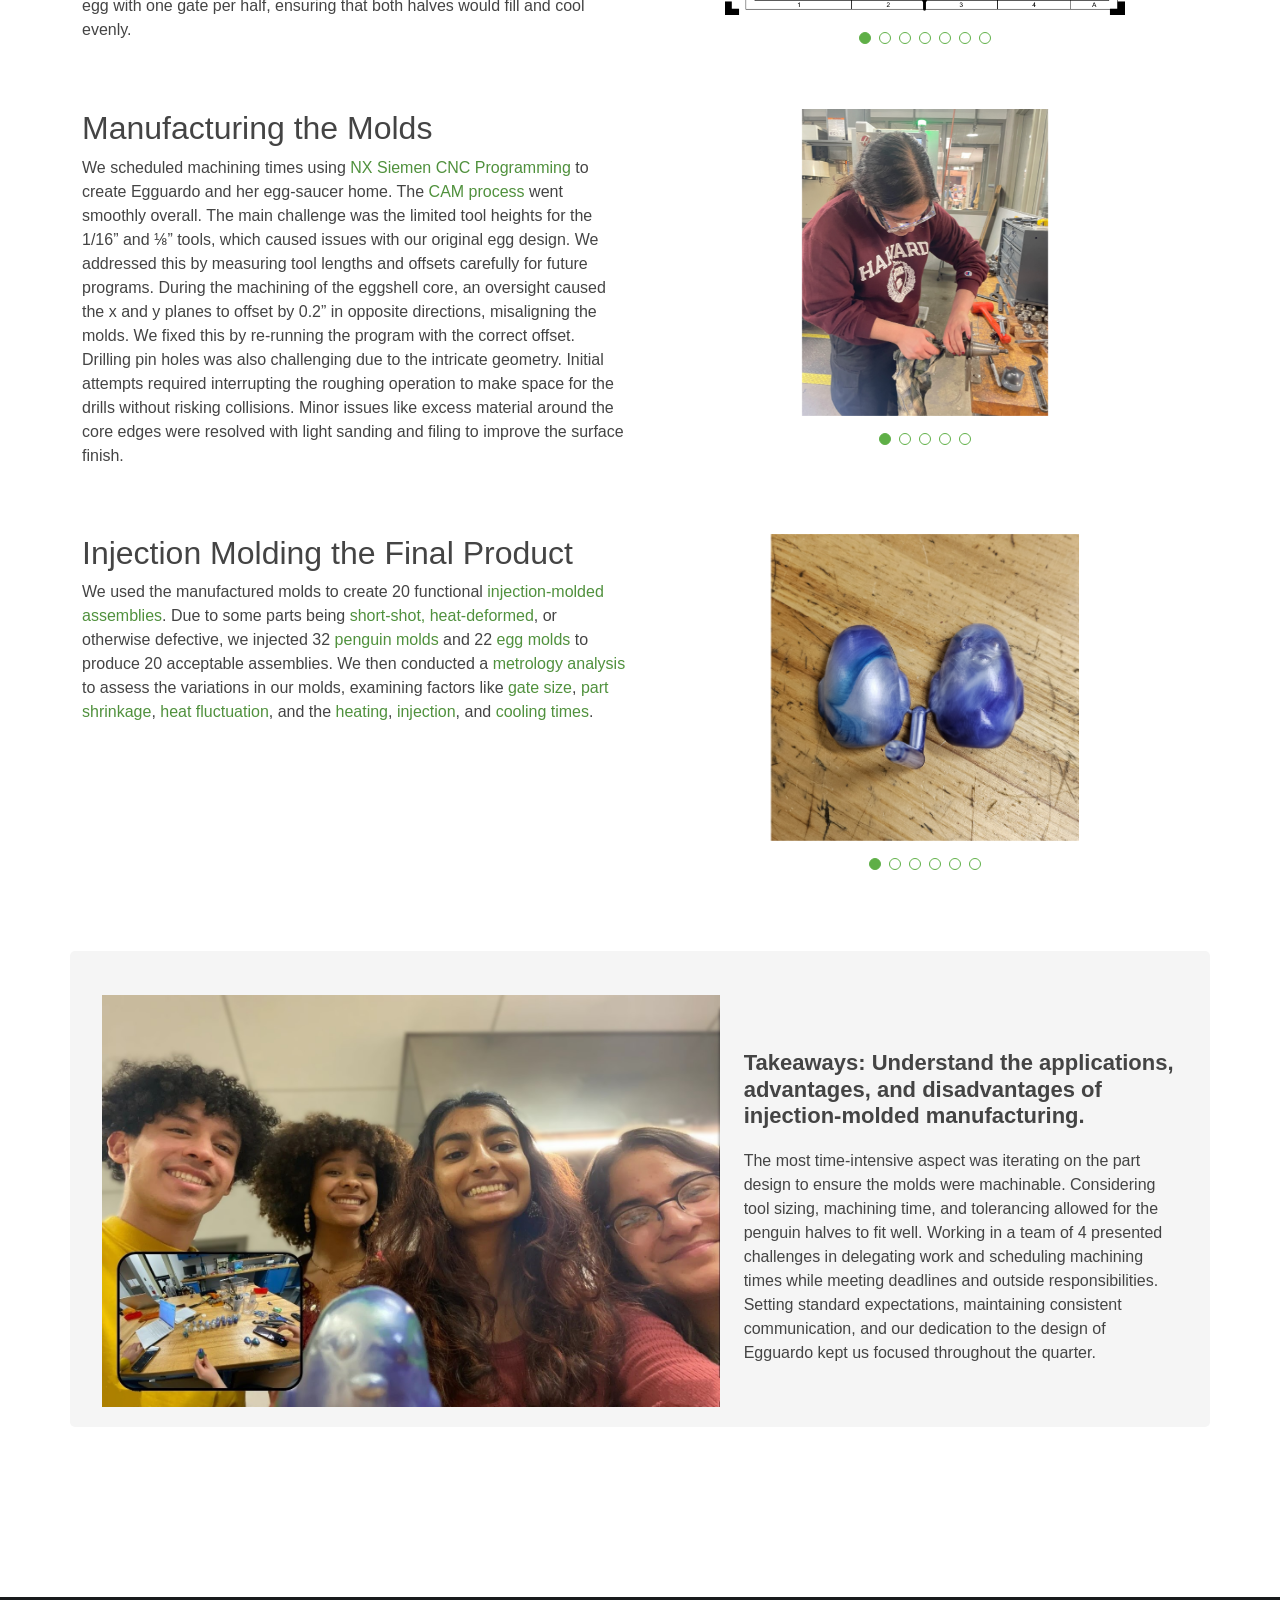
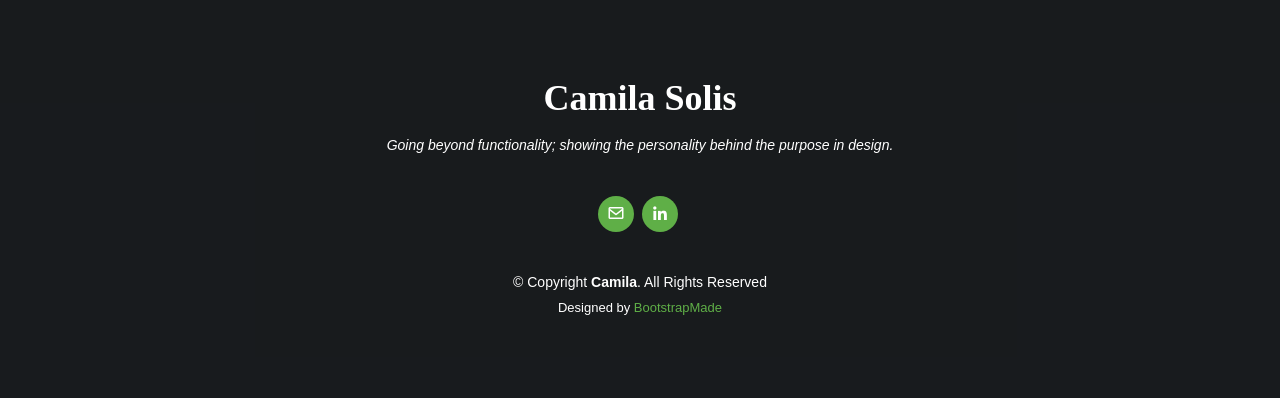
<file: pages/portfolio-details-egguardo.html>
<!DOCTYPE html>
<html lang="en">

<head>
  <meta charset="utf-8">
  <meta content="width=device-width, initial-scale=1.0" name="viewport">

  <title>Camila Solis Portfolio: Project</title>
  <meta content="" name="description">
  <meta content="" name="keywords">

  <!-- Favicons -->
  <link href="assets/img/transplogo-icon.png" rel="icon">
  <link href="assets/img/transplogo-icon.png" rel="apple-touch-icon">

  <!-- Google Fonts -->
  <link
    href="https://fonts.googleapis.com/css2?family=Andika:ital,wght@0,400;0,700;1,400;1,700&family=Inter:wght@100..900&display=swap"
    rel="stylesheet">

  <!-- Vendor CSS Files -->
  <link href="assets/vendor/bootstrap/css/bootstrap.min.css" rel="stylesheet">
  <link href="assets/vendor/bootstrap-icons/bootstrap-icons.css" rel="stylesheet">
  <link href="assets/vendor/boxicons/css/boxicons.min.css" rel="stylesheet">
  <link href="assets/vendor/glightbox/css/glightbox.min.css" rel="stylesheet">
  <link href="assets/vendor/swiper/swiper-bundle.min.css" rel="stylesheet">

  <!-- Template Main CSS File -->
  <link href="assets/css/style.css" rel="stylesheet">

  <!-- =======================================================
  * Template Name: Laura
  * Template URL: https://bootstrapmade.com/laura-free-creative-bootstrap-theme/
  * Updated: Mar 17 2024 with Bootstrap v5.3.3
  * Author: BootstrapMade.com
  * License: https://bootstrapmade.com/license/
  ======================================================== -->
</head>

<body>

  <!-- ======= Header ======= -->
  <header id="header" class="fixed-top d-flex justify-content-center align-items-center ">

    <nav id="navbar" class="navbar">
      <ul>
        <li><a class="nav-link scrollto " href="index.html">Home</a></li>
        <li><a class="nav-link scrollto" href="index.html#about">About</a></li>
        <li><a class="nav-link scrollto active" href="index.html#portfolio">Portfolio</a></li>
        <li><a class="nav-link scrollto " href="index.html#gallery">Gallery</a></li>
        <li><a class="nav-link scrollto" href="index.html#contact">Contact</a></li>
      </ul>
      <i class="bi bi-list mobile-nav-toggle"></i>
    </nav><!-- .navbar -->

  </header><!-- End Header -->

  <main id="main">

    <!-- ======= Breadcrumbs Section ======= -->
    <section class="breadcrumbs">
      <div class="container">

        <div class="d-flex justify-content-between align-items-center">
          <h2>Portfolio Project Details</h2>
          <ol>
            <li><a href="index.html">Home</a></li>
            <li><a href="index.html#portfolio">Portfolio</a></li>
            <li>Portfolio Details</li>
          </ol>
        </div>

      </div>
    </section><!-- Breadcrumbs Section -->

    <!-- ======= Portfolio Details Section ======= -->
    <section id="portfolio-details" class="portfolio-details">
      <div class="container container-spacing">
        <div class="row gy-4 portfolio-box d-flex align-items-center">
          <div class="col-lg-7">
            <img src="assets/img/portfolio/Egguardo-Mold-Layout-Squish-Com.jpg" alt="" class="img-fluid">
          </div>
          <div class="col-lg-5">
            <div class="portfolio-info">
              <h3>Injection Molding Egguardo</h3>
              <ul>
                <li><strong>Course ID</strong>: MECH_ENG 340-2</li>
                <li><strong>Course Title</strong><span>: Computer-Integrated Manufacturing II: CAD/CAM</span></li>
                <li><strong>Date</strong>: January 2024 - March 2024</li>
                <li><strong>URL</strong>: <a href="assets/img/portfolio/FinalReport_Group10_ME340-2.pdf" target="_blank">Final_Project_Report.pdf</a></li>
                <li><strong>Skills</strong>: CNC Mill, CAD/CAM, Injection Molding, Team Management</li>
              </ul>
            </div>
            <!--<div class="portfolio-info">-->
            <div class="portfolio-description">
              <h2>Project: Develop a product that involves an assembly of two or more molded plastic parts. </h2>
              <p>My team was tasked with creating an assembly of injection-molded parts. Through CAD modeling, mold
                design, and CNC programming, we produced Egguardo (she/her), a penguin sitting in an eggshell. This
                product required 2 mold designs composed of 3 separate parts, which assembled the 2 penguin halves and
                the eggshell.</p>
            </div>
            <!--</div>-->
          </div>
        </div>
      </div>

      <div class="container container-spacing">
        <div class="row gy-4">

          <div class="col-lg-6">
            <h2>Initial Product Ideation</h2>
            <p>We began with <span class="highlighted">initial ideation sketches</span> and decided to make a penguin
              using one mold. Since we were
              required to use <span class="highlighted">2 molds</span>, we designed an egg for the penguin to sit in.
              Initially, the penguin had an
              ambitious design with many small details and 3 pin holes on the bottom to connect it to the egg. The
              egg was initially designed to be <span class="highlighted">half the height</span> of the penguin with a
              zig-zag top pattern to emulate
              the “cracked” egg. The penguin was to be assembled in 2 parts, with its <span class="highlighted">parting
                line</span> on the
              <span class="highlighted">vertical front plane</span>. This design allowed for the penguin halves to fit
              in one mold, with the egg fitting in
              the center of our second mold.
            </p>
          </div>

          <div class="col-lg-6">
            <div class="portfolio-details-slider swiper">
              <div class="swiper-wrapper align-items-center d-flex align-items-center">

                <div class="swiper-slide slide-container">
                  <img src="assets/img/portfolio/inj-sketches/sketch-1.jpg" alt="">
                </div>

                <div class="swiper-slide slide-container">
                  <img src="assets/img/portfolio/inj-sketches/sketch-2.jpg" alt="">
                </div>

                <div class="swiper-slide slide-container">
                  <img src="assets/img/portfolio/inj-sketches/final-sketch-penguin.jpg" alt="">
                </div>

                <div class="swiper-slide slide-container">
                  <img src="assets/img/portfolio/inj-sketches/final-sketch-egg.jpg" alt="">
                </div>

              </div>
              <div class="swiper-pagination"></div>
            </div>
          </div>
        </div>
      </div>

      <div class="container container-spacing">
        <div class="row gy-4">
          <div class="col-lg-6">
            <h2>Part & Mold Design</h2>
            <p>The <span class="highlighted">CAD part</span> and <span class="highlighted">mold designs</span>
              underwent the most iterations throughout this project. <span class="highlighted">Design for
                manufacturability</span>
              concepts were applied through design changes. Due to pin insertion being limited to perpendicularity
              to the mold surface, one large hole was created on the bottom of the penguin for alignment to the egg
              using a
              <span class="highlighted">shuttoff feature</span>. The front and back halves of the penguins were
              connected
              by <span class="highlighted">4 pins</span> with <span class="highlighted">interference fits</span> around
              the egg's
              perimeter. The <span class="highlighted">"cracked" egg feature</span> was removed as there was no safe way
              to manufacture the ridges
              with the tools available. The <span class="highlighted">egg mold</span> did not require a runner, only a
              <span class="highlighted">gate</span>, due to the minimal
              distance from the <span class="highlighted">sprue</span>. The <span class="highlighted">penguin
                mold</span>
              required one <span class="highlighted">runner</span> between both halves of the egg with
              one gate per half, ensuring that both halves would fill and cool evenly.
            </p>
          </div>
          <div class="col-lg-6">
            <div class="portfolio-details-slider swiper">
              <div class="swiper-wrapper align-items-center d-flex align-items-center">
                <div class="swiper-slide slide-container">
                  <img src="assets/img/portfolio/part-mold-drawings/penguin-front-half.png" alt="">
                </div>
                <div class="swiper-slide slide-container">
                  <img src="assets/img/portfolio/part-mold-drawings/penguin-back-half.png" alt="">
                </div>
                <div class="swiper-slide slide-container">
                  <img src="assets/img/portfolio/part-mold-drawings/penguin-cavity.png" alt="">
                </div>
                <div class="swiper-slide slide-container">
                  <img src="assets/img/portfolio/part-mold-drawings/penguin-core.png" alt="">
                </div>
                <div class="swiper-slide slide-container">
                  <img src="assets/img/portfolio/part-mold-drawings/egg-part.png" alt="">
                </div>
                <div class="swiper-slide slide-container">
                  <img src="assets/img/portfolio/part-mold-drawings/egg-cavity.png" alt="">
                </div>
                <div class="swiper-slide slide-container">
                  <img src="assets/img/portfolio/part-mold-drawings/egg-core.png" alt="">
                </div>
              </div>
              <div class="swiper-pagination"></div>
            </div>
          </div>
        </div>
      </div>

      <div class="container container-spacing">
        <div class="row gy-4">
          <div class="col-lg-6">
            <h2>Manufacturing the Molds</h2>
            <p>We scheduled machining times using <span class="highlighted">NX Siemen CNC Programming</span>
              to create Egguardo and her egg-saucer home. The <span class="highlighted">CAM process</span>
              went smoothly overall. The main challenge was the limited tool heights for the 1/16” and ⅛” tools,
              which caused issues with our original egg design. We addressed this by measuring tool lengths and
              offsets carefully for future programs. During the machining of the eggshell core, an oversight
              caused the x and y planes to offset by 0.2” in opposite directions, misaligning the molds. We
              fixed this by re-running the program with the correct offset. Drilling pin holes was also
              challenging due to the intricate geometry. Initial attempts required interrupting the roughing
              operation to make space for the drills without risking collisions. Minor issues like excess material
              around the core edges were resolved with light sanding and filing to improve the surface finish.
            </p>
          </div>
          <div class="col-lg-6">
            <div class="portfolio-details-slider swiper">
              <div class="swiper-wrapper align-items-center d-flex align-items-center">
                <div class="swiper-slide slide-container">
                  <img src="assets/img/portfolio/manufacturing-molds/tightening-holder.jpg" alt="">
                </div>
                <div class="swiper-slide slide-container">
                  <img src="assets/img/portfolio/manufacturing-molds/pining-down.jpg" alt="">
                </div>
                <div class="swiper-slide slide-container">
                  <img src="assets/img/portfolio/manufacturing-molds/core-in-machine.jpg" alt="">
                </div>
                <div class="swiper-slide slide-container">
                  <img src="assets/img/portfolio/manufacturing-molds/egg-cavity.jpg" alt="">
                </div>
                <div class="swiper-slide slide-container">
                  <img src="assets/img/portfolio/manufacturing-molds/penguin-molds.jpg" alt="">
                </div>
              </div>
              <div class="swiper-pagination"></div>
            </div>
          </div>
        </div>
      </div>

      <div class="container container-spacing">
        <div class="row gy-4">
          <div class="col-lg-6">
            <h2>Injection Molding the Final Product</h2>
            <p>We used the manufactured molds to create 20 functional <span class="highlighted">injection-molded assemblies</span>. 
              Due to some parts being <span class="highlighted">short-shot, heat-deformed</span>, or otherwise 
              defective, we injected 32 <span class="highlighted">penguin molds</span> and 22 <span class="highlighted">egg molds</span> 
              to produce 20 acceptable assemblies. We then conducted a <span class="highlighted">metrology analysis</span> to 
              assess the variations in our molds, examining factors like <span class="highlighted">gate size</span>, 
              <span class="highlighted">part shrinkage</span>, <span class="highlighted">heat fluctuation</span>, and the 
              <span class="highlighted">heating</span>, <span class="highlighted">injection</span>, and <span class="highlighted">cooling times</span>.
            </p>
          </div>
          <div class="col-lg-6">
            <div class="portfolio-details-slider swiper">
              <div class="swiper-wrapper align-items-center d-flex align-items-center">
                <div class="swiper-slide slide-container">
                  <img src="assets/img/portfolio/injection-molding/injected-penguin.jpg" alt="">
                </div>
                <div class="swiper-slide slide-container">
                  <img src="assets/img/portfolio/injection-molding/short-penguin.jpg" alt="">
                </div>
                <div class="swiper-slide slide-container">
                  <img src="assets/img/portfolio/injection-molding/penguin-together.jpg" alt="">
                </div>
                <div class="swiper-slide slide-container">
                  <img src="assets/img/portfolio/injection-molding/penguin-army.jpg" alt="">
                </div>
                <div class="swiper-slide slide-container">
                  <img src="assets/img/portfolio/injection-molding/injected-egg.jpg" alt="">
                </div>
                <div class="swiper-slide slide-container">
                  <img src="assets/img/portfolio/injection-molding/egg-done.jpg" alt="">
                </div>
              </div>
              <div class="swiper-pagination"></div>
            </div>
          </div>
        </div>
      </div>


      <!-- ======= Portfolio SUMMARY Section ======= -->
      <section id="portfolio-details" class="portfolio-details">
        <div class="container container-spacing">
          <div class="row gy-4 portfolio-box d-flex align-items-center">
            <div class="col-lg-7">
              <img src="assets/img/portfolio/egguardo-team.jpg" alt="" class="img-fluid">
            </div>
            <div class="col-lg-5">
              <!--<div class="portfolio-info">-->
              <div class="portfolio-description">
                <h2>Takeaways: Understand the applications, advantages, and disadvantages of injection-molded manufacturing. </h2>
                <p>The most time-intensive aspect was iterating on the part design to ensure the molds were machinable. 
                  Considering tool sizing, machining time, and tolerancing allowed for the penguin halves to fit well.
                  Working in a team of 4 presented challenges in delegating work and  scheduling machining times while 
                  meeting deadlines and outside responsibilities. Setting standard expectations, maintaining consistent 
                  communication, and our dedication to the design of Egguardo kept us focused throughout the quarter.
                  </p>
              </div>
            </div>
            <!--</div>-->
          </div>
        </div>
        </div>

      </section>
      <!-- End Portfolio Details Section -->

  </main><!-- End #main -->

  <!-- ======= Footer ======= -->
  <footer id="footer">
    <div class="container">
      <h3>Camila Solis</h3>
      <p>Going beyond functionality; showing the personality behind the purpose in design.</p>
      <div class="social-links">
        <a href="#" class="twitter"><i class="bx bx-envelope"></i></a>
        <a href="#" class="linkedin"><i class="bx bxl-linkedin"></i></a>
      </div>
      <div class="copyright">
        &copy; Copyright <strong><span>Camila</span></strong>. All Rights Reserved
      </div>
      <div class="credits">
        <!-- All the links in the footer should remain intact. -->
        <!-- You can delete the links only if you purchased the pro version. -->
        <!-- Licensing information: https://bootstrapmade.com/license/ -->
        <!-- Purchase the pro version with working PHP/AJAX contact form: https://bootstrapmade.com/laura-free-creative-bootstrap-theme/ -->
        Designed by <a href="https://bootstrapmade.com/">BootstrapMade</a>
      </div>
    </div>
  </footer><!-- End Footer -->

  <a href="#" class="back-to-top d-flex align-items-center justify-content-center"><i
      class="bi bi-arrow-up-short"></i></a>

  <!-- Vendor JS Files -->
  <script src="assets/vendor/purecounter/purecounter_vanilla.js"></script>
  <script src="assets/vendor/bootstrap/js/bootstrap.bundle.min.js"></script>
  <script src="assets/vendor/glightbox/js/glightbox.min.js"></script>
  <script src="assets/vendor/isotope-layout/isotope.pkgd.min.js"></script>
  <script src="assets/vendor/swiper/swiper-bundle.min.js"></script>
  <script src="assets/vendor/waypoints/noframework.waypoints.js"></script>
  <script src="assets/vendor/php-email-form/validate.js"></script>

  <!-- Template Main JS File -->
  <script src="assets/js/main.js"></script>

</body>

</html>
</file>
<file: assets/css/style.css>
/**
* Template Name: Laura
* Template URL: https://bootstrapmade.com/laura-free-creative-bootstrap-theme/
* Updated: Mar 17 2024 with Bootstrap v5.3.3
* Author: BootstrapMade.com
* License: https://bootstrapmade.com/license/
*/

/*--------------------------------------------------------------
# General
--------------------------------------------------------------*/
body {
  font-family: "Open Sans", sans-serif;
  color: #444444;
}

a {
  color: #5faf47;
  /**ffb727;*/
  text-decoration: none;
}

a:hover {
  color: #5cdb35;
  /**ffb727;*/
  text-decoration: none;
}

h1,
h2,
h3,
h4,
h5,
h6 {
  font-family: "Raleway", sans-serif;
}

/*--------------------------------------------------------------
# Back to top button
--------------------------------------------------------------*/
.back-to-top {
  position: fixed;
  visibility: hidden;
  opacity: 0;
  right: 15px;
  bottom: 15px;
  z-index: 996;
  background: #5faf47;
  width: 40px;
  height: 40px;
  border-radius: 4px;
  transition: all 0.4s;
}

.back-to-top i {
  font-size: 28px;
  color: #fff;
  line-height: 0;
}

.back-to-top:hover {
  background: #5faf47;
  color: #fff;
}

.back-to-top.active {
  visibility: visible;
  opacity: 1;
}

/*--------------------------------------------------------------
# Header
--------------------------------------------------------------*/
#header {
  z-index: 997;
  transition: all 0.5s;
  height: 80px;
  background: rgba(25, 28, 31, 0.8);
}

#header.header-transparent {
  background: transparent;
}

#header.header-scrolled {
  height: 60px;
  background: rgba(25, 28, 31, 0.8);
}

/*--------------------------------------------------------------
# Navigation Menu
--------------------------------------------------------------*/
/**
* Desktop Navigation 
*/
.navbar {
  padding: 0;
}

.navbar ul {
  margin: 0;
  padding: 0;
  display: flex;
  list-style: none;
  align-items: center;
}

.navbar li {
  position: relative;
}

.navbar a,
.navbar a:focus {
  display: flex;
  align-items: center;
  justify-content: space-between;
  padding: 10px 15px;
  color: #fff;
  white-space: nowrap;
  transition: 0.3s;
  font-size: 12px;
  font-family: "Raleway", sans-serif;
  text-transform: uppercase;
  font-weight: 600;
  letter-spacing: 1px;
}

.navbar a i,
.navbar a:focus i {
  font-size: 12px;
  line-height: 0;
  margin-left: 5px;
}

.navbar a:hover,
.navbar .active,
.navbar .active:focus,
.navbar li:hover>a {
  color: #5faf47;
}

.navbar .dropdown ul {
  display: block;
  position: absolute;
  left: 14px;
  top: calc(100% + 30px);
  margin: 0;
  padding: 10px 0;
  z-index: 99;
  opacity: 0;
  visibility: hidden;
  background: #fff;
  box-shadow: 0px 0px 30px rgba(127, 137, 161, 0.25);
  transition: 0.3s;
  border-radius: 4px;
}

.navbar .dropdown ul li {
  min-width: 200px;
}

.navbar .dropdown ul a {
  padding: 10px 20px;
  font-size: 14px;
  text-transform: none;
  font-weight: 400;
  color: #3b434a;
  letter-spacing: 1px;
}

.navbar .dropdown ul a i {
  font-size: 12px;
}

.navbar .dropdown ul a:hover,
.navbar .dropdown ul .active:hover,
.navbar .dropdown ul li:hover>a {
  color: #5faf47;
}

.navbar .dropdown:hover>ul {
  opacity: 1;
  top: 100%;
  visibility: visible;
}

.navbar .dropdown .dropdown ul {
  top: 0;
  left: calc(100% - 30px);
  visibility: hidden;
}

.navbar .dropdown .dropdown:hover>ul {
  opacity: 1;
  top: 0;
  left: 100%;
  visibility: visible;
}

@media (max-width: 1366px) {
  .navbar .dropdown .dropdown ul {
    left: -90%;
  }

  .navbar .dropdown .dropdown:hover>ul {
    left: -100%;
  }
}

/**
* Mobile Navigation 
*/
.mobile-nav-toggle {
  color: #fff;
  font-size: 28px;
  cursor: pointer;
  display: none;
  line-height: 0;
  transition: 0.5s;
}

@media (max-width: 991px) {
  .mobile-nav-toggle {
    display: block;
  }

  .navbar ul {
    display: none;
  }
}

.navbar-mobile {
  position: fixed;
  overflow: hidden;
  top: 0;
  right: 0;
  left: 0;
  bottom: 0;
  background: rgba(36, 41, 46, 0.9);
  transition: 0.3s;
  z-index: 999;
}

.navbar-mobile .mobile-nav-toggle {
  position: absolute;
  top: 15px;
  right: 15px;
}

.navbar-mobile ul {
  display: block;
  position: absolute;
  top: 55px;
  right: 15px;
  bottom: 15px;
  left: 15px;
  padding: 10px 0;
  border-radius: 10px;
  background-color: #fff;
  overflow-y: auto;
  transition: 0.3s;
}

.navbar-mobile a,
.navbar-mobile a:focus {
  padding: 10px 20px;
  font-size: 14px;
  color: #3b434a;
}

.navbar-mobile a:hover,
.navbar-mobile .active,
.navbar-mobile li:hover>a {
  color: #5faf47;
}

.navbar-mobile .getstarted,
.navbar-mobile .getstarted:focus {
  margin: 15px;
}

.navbar-mobile .dropdown ul {
  position: static;
  display: none;
  margin: 10px 20px;
  padding: 10px 0;
  z-index: 99;
  opacity: 1;
  visibility: visible;
  background: #fff;
  box-shadow: 0px 0px 30px rgba(127, 137, 161, 0.25);
}

.navbar-mobile .dropdown ul li {
  min-width: 200px;
}

.navbar-mobile .dropdown ul a {
  padding: 10px 20px;
}

.navbar-mobile .dropdown ul a i {
  font-size: 12px;
}

.navbar-mobile .dropdown ul a:hover,
.navbar-mobile .dropdown ul .active:hover,
.navbar-mobile .dropdown ul li:hover>a {
  color: #5faf47;
}

.navbar-mobile .dropdown>.dropdown-active {
  display: block;
}

/*--------------------------------------------------------------
# Hero Section
--------------------------------------------------------------*/
#hero {
  width: 100%;
  height: 100vh;
  background: url("../img/talking-ford.jpg") top right;
  background-size: cover;
  position: relative;
}

#hero:before {
  content: "";
  background: rgba(0, 0, 0, 0.65);
  position: absolute;
  bottom: 0;
  top: 0;
  left: 0;
  right: 0;
}

#hero .hero-container {
  position: absolute;
  bottom: 0;
  top: 0;
  left: 0;
  right: 0;
  display: flex;
  justify-content: center;
  align-items: center;
  flex-direction: column;
  padding: 0 15px;
}

#hero h1 {
  margin: 0 0 10px 0;
  font-size: 64px;
  font-family: "Satisfy", serif;
  color: #fff;
}

#hero h2 {
  color: #eee;
  margin-bottom: 50px;
  font-size: 13px;
  font-weight: 500;
  letter-spacing: 1px;
  text-transform: uppercase;
}

#hero .btn-scroll {
  transition: 0.4s;
  color: rgba(255, 255, 255, 0.6);
  animation: up-down 1s ease-in-out infinite alternate-reverse both;
}

#hero .btn-scroll i {
  font-size: 48px;
}

#hero .btn-scroll:hover {
  color: #5faf47;
}

@media (min-width: 1024px) {
  #hero {
    background-attachment: fixed;
  }
}

@media (max-width: 575px) {
  #hero h1 {
    font-size: 40px;
  }

  #hero h2 {
    text-align: center;
    margin-bottom: 30px;
  }
}

@keyframes up-down {
  0% {
    transform: translateY(5px);
  }

  100% {
    transform: translateY(-5px);
  }
}

/*--------------------------------------------------------------
# Sections General
--------------------------------------------------------------*/
section {
  padding: 60px 0;
}

.section-bg {
  background-color: white;
}

.section-title {
  text-align: center;
  padding: 30px 0;
  position: relative;
  width: 80%;
  margin: 0 auto;
}

.section-title h2 {
  font-size: 32px;
  font-weight: 700;
  text-transform: uppercase;
  margin-bottom: 20px;
  padding-bottom: 0;
  color: #3b434a;
  position: relative;
  z-index: 2;
}

.section-title span {
  position: absolute;
  top: 30px;
  color: #eef0f2;
  left: 0;
  right: 0;
  z-index: 1;
  font-weight: 700;
  font-size: 52px;
  text-transform: uppercase;
  line-height: 0;
}

.section-title p {
  margin-bottom: 0;
  position: relative;
  z-index: 2;
}

@media (max-width: 575px) {
  .section-title h2 {
    font-size: 28px;
    margin-bottom: 15px;
  }

  .section-title span {
    font-size: 38px;
  }
}

/*--------------------------------------------------------------
# Breadcrumbs
--------------------------------------------------------------*/
.breadcrumbs {
  padding: 20px 0;
  background-color: #f4f5f6;
  min-height: 40px;
  margin-top: 78px;
}

@media (max-width: 992px) {
  .breadcrumbs {
    margin-top: 60px;
  }
}

.breadcrumbs h2 {
  font-size: 24px;
  font-weight: 300;
  margin: 0;
}

@media (max-width: 992px) {
  .breadcrumbs h2 {
    margin: 0 0 10px 0;
  }
}

.breadcrumbs ol {
  display: flex;
  flex-wrap: wrap;
  list-style: none;
  padding: 0;
  margin: 0;
  font-size: 14px;
}

.breadcrumbs ol li+li {
  padding-left: 10px;
}

.breadcrumbs ol li+li::before {
  display: inline-block;
  padding-right: 10px;
  color: #6c757d;
  content: "/";
}

@media (max-width: 768px) {
  .breadcrumbs .d-flex {
    display: block !important;
  }

  .breadcrumbs ol {
    display: block;
  }

  .breadcrumbs ol li {
    display: inline-block;
  }
}

/*--------------------------------------------------------------
# About Me
--------------------------------------------------------------*/
.about .content h3 {
  font-weight: 700;
  font-size: 26px;
  color: #3b434a;
  text-transform: uppercase;
}

.about .content ul {
  list-style: none;
  padding: 0;
}

.about .content ul li {
  margin-bottom: 20px;
  display: flex;
  align-items: center;
}

.about .content ul strong {
  margin-right: 10px;
}

.about .content ul i {
  font-size: 16px;
  margin-right: 5px;
  color: #5faf47;
  line-height: 0;
}

.about .content p:last-child {
  margin-bottom: 0;
}

.about .content .count-box {
  width: 100%;
}

.about .content .count-box i {
  display: block;
  font-size: 36px;
  color: #5faf47;
  float: left;
  line-height: 0;
}

.about .content .count-box span {
  font-size: 36px;
  line-height: 30px;
  display: block;
  font-weight: 700;
  color: #3b434a;
  margin-left: 50px;
}

.about .content .count-box p {
  padding: 15px 0 0 0;
  margin: 0 0 0 50px;
  font-family: "Raleway", sans-serif;
  font-size: 14px;
  color: #5d6a75;
}

.about .content .count-box a {
  font-weight: 600;
  display: block;
  margin-top: 20px;
  color: #5d6a75;
  font-size: 15px;
  font-family: "Satisfy", serif;
  transition: ease-in-out 0.3s;
}

.about .content .count-box a:hover {
  color: #82909c;
}

.about .image {
  background: url("../img/my_headshot_SHPE_CROP.jpg") top center no-repeat;
  background-size: cover;
  min-height: 500px;
}

.about .image2 {
  background: url("../img/babybench.png") top center no-repeat;
  background-size: cover;
  min-height: 500px;
}

.about .skills-content {
  margin-top: 30px;
}

@media (min-width: 992px) {
  .about .testimonial-item .content {
    margin-right: 30px;
  }
}

/*--------------------------------------------------------------
# Testimonials
--------------------------------------------------------------*/
.testimonials {
  padding: 80px 0;
  background: url("../img/testimonials-bg.jpg") no-repeat;
  background-position: center center;
  background-size: cover;
  position: relative;
}

.testimonials::before {
  content: "";
  position: absolute;
  left: 0;
  right: 0;
  top: 0;
  bottom: 0;
  background: rgba(14, 16, 17, 0.7);
}

.testimonials .section-header {
  margin-bottom: 40px;
}

.testimonials .testimonials-carousel,
.testimonials .testimonials-slider {
  overflow: hidden;
}

.testimonials .testimonial-item {
  text-align: center;
  color: #fff;
}

.testimonials .testimonial-item .testimonial-img {
  width: 100px;
  border-radius: 50%;
  border: 6px solid rgba(255, 255, 255, 0.15);
  margin: 0 auto;
}

.testimonials .testimonial-item h3 {
  font-size: 20px;
  font-weight: bold;
  margin: 10px 0 5px 0;
  color: #fff;
}

.testimonials .testimonial-item h4 {
  font-size: 14px;
  color: #ddd;
  margin: 0 0 20px 0;
}

.testimonials .testimonial-item .quote-icon-left,
.testimonials .testimonial-item .quote-icon-right {
  color: rgba(255, 255, 255, 0.4);
  font-size: 26px;
}

.testimonials .testimonial-item .quote-icon-left {
  display: inline-block;
  left: -5px;
  position: relative;
}

.testimonials .testimonial-item .quote-icon-right {
  display: inline-block;
  right: -5px;
  position: relative;
  top: 10px;
}

.testimonials .testimonial-item p {
  font-style: italic;
  margin: 0 auto 15px auto;
  color: #eee;
}

.testimonials .swiper-pagination {
  margin-top: 20px;
  position: relative;
}

.testimonials .swiper-pagination .swiper-pagination-bullet {
  width: 24px;
  height: 24px;
  opacity: 1;
  background-color: rgba(255, 255, 255, 0.4);
}

/* ADDED ONES FOR ABOUT*/

.about .swiper-pagination {
  margin-top: 20px;
  margin-bottom: 20px;
  position: relative;
}

.about .swiper-pagination .swiper-pagination-bullet {
  width: 50px;
  height: 20px;
  border-radius: 10px;
  margin: 0 5px;
  opacity: 1;
  background-color: rgba(174, 174, 174, 0.4);
}

.about .swiper-pagination .swiper-pagination-bullet-active {
  background-color: #5faf47;
}

.testimonials .swiper-pagination .swiper-pagination-bullet-active {
  background-color: #5faf47;
}

@media (min-width: 992px) {
  .testimonials .testimonial-item p {
    width: 80%;
  }
}

/*--------------------------------------------------------------
# My Portfolio
--------------------------------------------------------------*/
.portfolio #portfolio-flters {
  list-style: none;
  margin-bottom: 20px;
}

.portfolio #portfolio-flters li {
  cursor: pointer;
  display: inline-block;
  margin: 0 10px 10px 10px;
  font-size: 15px;
  font-weight: 600;
  line-height: 1;
  padding: 7px 10px;
  text-transform: uppercase;
  color: #444444;
  transition: all 0.3s ease-in-out;
  border: 2px solid #fff;
}

.portfolio #portfolio-flters li:hover,
.portfolio #portfolio-flters li.filter-active {
  color: #5faf47;
  border-color: #6ec155;
}

.portfolio .portfolio-item {
  margin-bottom: 30px;
}

.portfolio .portfolio-item .portfolio-img {
  overflow: hidden;
}

.portfolio .portfolio-item .portfolio-img img {
  transition: all 0.8s ease-in-out;
}

.portfolio .portfolio-item .portfolio-info {
  opacity: 0;
  position: absolute;
  left: 15px;
  bottom: 0;
  z-index: 3;
  right: 15px;
  transition: all ease-in-out 0.3s;
  background: rgba(0, 0, 0, 0.5);
  padding: 10px 15px;
}

.portfolio .portfolio-item .portfolio-info h4 {
  font-size: 18px;
  color: #fff;
  font-weight: 600;
  color: #fff;
  margin-bottom: 0px;
}

.portfolio .portfolio-item .portfolio-info p {
  color: rgba(255, 255, 255, 0.8);
  font-size: 14px;
  margin-bottom: 0;
}

.portfolio .portfolio-item .portfolio-info .preview-link,
.portfolio .portfolio-item .portfolio-info .details-link {
  position: absolute;
  right: 10px;
  font-size: 24px;
  top: calc(50% - 18px);
  color: #fff;
  transition: 0.3s;
}

.portfolio .portfolio-item .portfolio-info .preview-link:hover,
.portfolio .portfolio-item .portfolio-info .details-link:hover {
  color: #5faf47;
}

.portfolio .portfolio-item .portfolio-info .details-link {
  right: 10px;
}

.portfolio .portfolio-item:hover .portfolio-img img {
  transform: scale(1.2);
}

.portfolio .portfolio-item:hover .portfolio-info {
  opacity: 1;
}

.portfolio-box img{
  max-width: 100%;
  height: auto
}

/*--------------------------------------------------------------
# Portfolio Details
--------------------------------------------------------------*/
.portfolio-details {
  padding-top: 40px;
}

.highlighted {
  color: #50913d
}

.portfolio-details .portfolio-details-slider img {
  width: 100%;
}

.portfolio-details .portfolio-details-slider .swiper-pagination {
  margin-top: 20px;
  position: relative;
}

.portfolio-details .portfolio-details-slider .swiper-pagination .swiper-pagination-bullet {
  width: 12px;
  height: 12px;
  background-color: #fff;
  opacity: 1;
  border: 1px solid #5faf47;
}

.portfolio-details .portfolio-details-slider .swiper-pagination .swiper-pagination-bullet-active {
  background-color: #5faf47;
}

.portfolio-details .portfolio-info {
  padding: 30px;
  box-shadow: 0px 0 30px rgba(59, 67, 74, 0.08);
}

.portfolio-details .portfolio-info h3 {
  font-size: 22px;
  font-weight: 700;
  margin-bottom: 20px;
  padding-bottom: 20px;
  border-bottom: 1px solid #eee;
}

.portfolio-details .portfolio-info ul {
  list-style: none;
  padding: 0;
  font-size: 15px;
}

.portfolio-details .portfolio-info ul li+li {
  margin-top: 10px;
}

.portfolio-details .portfolio-description {
  padding-top: 30px;
}

.portfolio-details .portfolio-description h2 {
  font-size: 22px;
  font-weight: 700;
  margin-bottom: 20px;
}

.portfolio-details .portfolio-description p {
  padding: 0;
}

.portfolio-box {
  background-color: #f5f5f5;
  /* Light grey color #f5f5f5*/
  padding: 20px;
  /* Add some padding to create space between the content and the background */
  border-radius: 5px;
  /* Optional: Add a border radius for a rounded corners effect */
}

.container-spacing {
  margin-bottom: 50px;
  /* Adjust the value as needed */
}

.slider-container {
  max-height: 400px;
  overflow: hidden;
}

.swiper-slide {
  display: flex;
  justify-content: center;
  align-items: center;
}

.swiper-slide img {
  max-width: 100%;
  max-height: 400px;
  /* Adjust this value as needed */
  width: auto;
  height: auto;
}

.slide-container {
  width: 100%;
  height: 0;
  padding-bottom: 56.25%;
  /* 16:9 aspect ratio (change as needed) */
  position: relative;
}

.slide-container img {
  position: absolute;
  top: 0;
  left: 0;
  width: 100%;
  height: 100%;
  object-fit: contain;
}


/*--------------------------------------------------------------
# My Gallery
--------------------------------------------------------------*/
.gallery #gallery-flters {
  list-style: none;
  margin-bottom: 20px;
}

.gallery #gallery-flters li {
  cursor: pointer;
  display: inline-block;
  margin: 0 10px 10px 10px;
  font-size: 15px;
  font-weight: 600;
  line-height: 1;
  padding: 7px 10px;
  text-transform: uppercase;
  color: #444444;
  transition: all 0.3s ease-in-out;
  border: 2px solid #fff;
}

.gallery #gallery-flters li:hover,
.gallery #gallery-flters li.filter-active {
  color: #5faf47;
  border-color: #6ec155;
}

.gallery .gallery-item {
  margin-bottom: 30px;
}

.gallery .gallery-item .gallery-img {
  overflow: hidden;
}

.gallery .gallery-item .gallery-img img {
  transition: all 0.8s ease-in-out;
}

.gallery .gallery-item .gallery-info {
  opacity: 0;
  position: absolute;
  left: 15px;
  bottom: 0;
  z-index: 3;
  right: 15px;
  transition: all ease-in-out 0.3s;
  background: rgba(0, 0, 0, 0.5);
  padding: 10px 15px;
}

.gallery .gallery-item .gallery-info h4 {
  font-size: 18px;
  color: #fff;
  font-weight: 600;
  color: #fff;
  margin-bottom: 0px;
}

.gallery .gallery-item .gallery-info p {
  color: rgba(255, 255, 255, 0.8);
  font-size: 14px;
  margin-bottom: 0;
}

.gallery .gallery-item .gallery-info .preview-link,
.gallery .gallery-item .gallery-info .details-link {
  position: absolute;
  right: 10px;
  font-size: 24px;
  top: calc(50% - 18px);
  color: #fff;
  transition: 0.3s;
}

.gallery .gallery-item .gallery-info .preview-link:hover,
.gallery .gallery-item .gallery-info .details-link:hover {
  color: #5faf47;
}

.gallery .gallery-item .gallery-info .details-link {
  right: 10px;
}

.gallery .gallery-item:hover .gallery-img img {
  transform: scale(1.2);
}

.gallery .gallery-item:hover .gallery-info {
  opacity: 1;
}

/*--------------------------------------------------------------
# Portfolio Details
--------------------------------------------------------------*/
.gallery-details {
  padding-top: 40px;
}

.gallery-details .gallery-details-slider img {
  width: 100%;
}

.gallery-details .gallery-details-slider .swiper-pagination {
  margin-top: 20px;
  position: relative;
}

.gallery-details .gallery-details-slider .swiper-pagination .swiper-pagination-bullet {
  width: 12px;
  height: 12px;
  background-color: #fff;
  opacity: 1;
  border: 1px solid #5faf47;
}

.gallery-details .gallery-details-slider .swiper-pagination .swiper-pagination-bullet-active {
  background-color: #5faf47;
}

.gallery-details .gallery-info {
  padding: 30px;
  box-shadow: 0px 0 30px rgba(59, 67, 74, 0.08);
}

.gallery-details .gallery-info h3 {
  font-size: 22px;
  font-weight: 700;
  margin-bottom: 20px;
  padding-bottom: 20px;
  border-bottom: 1px solid #eee;
}

.gallery-details .gallery-info ul {
  list-style: none;
  padding: 0;
  font-size: 15px;
}

.gallery-details .gallery-info ul li+li {
  margin-top: 10px;
}

.gallery-details .gallery-description {
  padding-top: 30px;
}

.gallery-details .gallery-description h2 {
  font-size: 22px;
  font-weight: 700;
  margin-bottom: 20px;
}

.gallery-details .gallery-description p {
  padding: 0;
}

.gallery-box {
  background-color: #f5f5f5;
  /* Light grey color #f5f5f5*/
  padding: 20px;
  /* Add some padding to create space between the content and the background */
  border-radius: 5px;
  /* Optional: Add a border radius for a rounded corners effect */
}

/*--------------------------------------------------------------
# Contact Me
--------------------------------------------------------------*/
.contact .info-box {
  color: #444444;
  text-align: center;
  box-shadow: 0 0 30px rgba(214, 215, 216, 0.6);
  padding: 20px 0 30px 0;
}

.contact .info-box i.bx {
  font-size: 24px;
  color: #5faf47;
  border-radius: 50%;
  padding: 15px;
  background: #e0f1e0;
}

.contact .info-box h3 {
  font-size: 20px;
  color: #777777;
  font-weight: 700;
  margin: 10px 0;
}

.contact .info-box p {
  padding: 0;
  line-height: 24px;
  font-size: 14px;
  margin-bottom: 0;
}

.contact .social-links {
  margin-top: 15px;
  display: flex;
  justify-content: center;
}

.contact .social-links a {
  font-size: 18px;
  display: inline-block;
  color: #687683;
  line-height: 1;
  margin: 0 8px;
  transition: 0.3s;
  padding: 14px;
  border-radius: 50px;
  border: 1px solid #dde1e4;
}

.contact .social-links a:hover {
  color: #fff;
  border-color: #5faf47;
  background: #5faf47;
}

.contact .php-email-form {
  box-shadow: 0 0 30px rgba(214, 215, 216, 0.6);
  padding: 27px;
}

.contact .php-email-form .validate {
  display: none;
  color: red;
  margin: 0 0 15px 0;
  font-weight: 400;
  font-size: 13px;
}

.contact .php-email-form .error-message {
  display: none;
  color: #fff;
  background: #ed3c0d;
  text-align: left;
  padding: 15px;
  font-weight: 600;
}

.contact .php-email-form .error-message br+br {
  margin-top: 25px;
}

.contact .php-email-form .sent-message {
  display: none;
  color: #fff;
  background: #18d26e;
  text-align: center;
  padding: 15px;
  font-weight: 600;
}

.contact .php-email-form .loading {
  display: none;
  background: #fff;
  text-align: center;
  padding: 15px;
}

.contact .php-email-form .loading:before {
  content: "";
  display: inline-block;
  border-radius: 50%;
  width: 24px;
  height: 24px;
  margin: 0 10px -6px 0;
  border: 3px solid #18d26e;
  border-top-color: #eee;
  animation: animate-loading 1s linear infinite;
}

.contact .php-email-form input,
.contact .php-email-form textarea {
  border-radius: 0;
  box-shadow: none;
  font-size: 14px;
}

.contact .php-email-form input::focus,
.contact .php-email-form textarea::focus {
  background-color: #5faf47;
}

.contact .php-email-form input {
  padding: 10px 15px;
}

.contact .php-email-form textarea {
  padding: 12px 15px;
}

.contact .php-email-form button[type=submit] {
  background: #5faf47;
  border: 0;
  padding: 10px 24px;
  color: #fff;
  transition: 0.4s;
  border-radius: 5px;
}

.contact .php-email-form button[type=submit]:hover {
  background: #5faf47;
}

@keyframes animate-loading {
  0% {
    transform: rotate(0deg);
  }

  100% {
    transform: rotate(360deg);
  }
}

/*--------------------------------------------------------------
# Footer
--------------------------------------------------------------*/
#footer {
  /*background: url("../img/footer-bg.jpg") top center no-repeat;*/
  background-color: #3b434a;
  background-size: cover;
  color: #fff;
  font-size: 14px;
  text-align: center;
  padding: 80px 0;
  position: relative;
}

#footer::before {
  content: "";
  position: absolute;
  left: 0;
  right: 0;
  top: 0;
  bottom: 0;
  background: rgba(0, 0, 0, 0.6);
}

#footer .container {
  position: relative;
}

#footer h3 {
  font-size: 36px;
  font-weight: 700;
  color: #fff;
  position: relative;
  font-family: "Satisfy", serif;
  padding: 0;
  margin: 0 0 15px 0;
}

#footer p {
  font-size: 15;
  font-style: italic;
  padding: 0;
  margin: 0 0 40px 0;
}

#footer .social-links {
  margin: 0 0 40px 0;
}

#footer .social-links a {
  font-size: 18px;
  display: inline-block;
  background: #5faf47;
  color: #fff;
  line-height: 1;
  padding: 8px 0;
  margin-right: 4px;
  border-radius: 50%;
  text-align: center;
  width: 36px;
  height: 36px;
  transition: 0.3s;
}

#footer .social-links a:hover {
  background: #5faf47;
  color: #fff;
  text-decoration: none;
}

#footer .copyright {
  margin: 0 0 5px 0;
}

#footer .credits {
  font-size: 13px;
}
</file>
<file: pages/assets/css/style.css>
/**
* Template Name: Laura
* Template URL: https://bootstrapmade.com/laura-free-creative-bootstrap-theme/
* Updated: Mar 17 2024 with Bootstrap v5.3.3
* Author: BootstrapMade.com
* License: https://bootstrapmade.com/license/
*/

/*--------------------------------------------------------------
# General
--------------------------------------------------------------*/
body {
  font-family: "Open Sans", sans-serif;
  color: #444444;
}

a {
  color: #5faf47; /**ffb727;*/
  text-decoration: none;
}

a:hover {
  color: #A7F490; /**ffb727;*/
  text-decoration: none;
}

h1,
h2,
h3,
h4,
h5,
h6 {
  font-family: "Raleway", sans-serif;
}

/*--------------------------------------------------------------
# Back to top button
--------------------------------------------------------------*/
.back-to-top {
  position: fixed;
  visibility: hidden;
  opacity: 0;
  right: 15px;
  bottom: 15px;
  z-index: 996;
  background: #5faf47;
  width: 40px;
  height: 40px;
  border-radius: 4px;
  transition: all 0.4s;
}

.back-to-top i {
  font-size: 28px;
  color: #fff;
  line-height: 0;
}

.back-to-top:hover {
  background: #5faf47;
  color: #fff;
}

.back-to-top.active {
  visibility: visible;
  opacity: 1;
}

/*--------------------------------------------------------------
# Header
--------------------------------------------------------------*/
#header {
  z-index: 997;
  transition: all 0.5s;
  height: 80px;
  background: rgba(25, 28, 31, 0.8);
}

#header.header-transparent {
  background: transparent;
}

#header.header-scrolled {
  height: 60px;
  background: rgba(25, 28, 31, 0.8);
}

/*--------------------------------------------------------------
# Navigation Menu
--------------------------------------------------------------*/
/**
* Desktop Navigation 
*/
.navbar {
  padding: 0;
}

.navbar ul {
  margin: 0;
  padding: 0;
  display: flex;
  list-style: none;
  align-items: center;
}

.navbar li {
  position: relative;
}

.navbar a,
.navbar a:focus {
  display: flex;
  align-items: center;
  justify-content: space-between;
  padding: 10px 15px;
  color: #fff;
  white-space: nowrap;
  transition: 0.3s;
  font-size: 12px;
  font-family: "Raleway", sans-serif;
  text-transform: uppercase;
  font-weight: 600;
  letter-spacing: 1px;
}

.navbar a i,
.navbar a:focus i {
  font-size: 12px;
  line-height: 0;
  margin-left: 5px;
}

.navbar a:hover,
.navbar .active,
.navbar .active:focus,
.navbar li:hover>a {
  color: #5faf47;
}

.navbar .dropdown ul {
  display: block;
  position: absolute;
  left: 14px;
  top: calc(100% + 30px);
  margin: 0;
  padding: 10px 0;
  z-index: 99;
  opacity: 0;
  visibility: hidden;
  background: #fff;
  box-shadow: 0px 0px 30px rgba(127, 137, 161, 0.25);
  transition: 0.3s;
  border-radius: 4px;
}

.navbar .dropdown ul li {
  min-width: 200px;
}

.navbar .dropdown ul a {
  padding: 10px 20px;
  font-size: 14px;
  text-transform: none;
  font-weight: 400;
  color: #3b434a;
  letter-spacing: 1px;
}

.navbar .dropdown ul a i {
  font-size: 12px;
}

.navbar .dropdown ul a:hover,
.navbar .dropdown ul .active:hover,
.navbar .dropdown ul li:hover>a {
  color: #5faf47;
}

.navbar .dropdown:hover>ul {
  opacity: 1;
  top: 100%;
  visibility: visible;
}

.navbar .dropdown .dropdown ul {
  top: 0;
  left: calc(100% - 30px);
  visibility: hidden;
}

.navbar .dropdown .dropdown:hover>ul {
  opacity: 1;
  top: 0;
  left: 100%;
  visibility: visible;
}

@media (max-width: 1366px) {
  .navbar .dropdown .dropdown ul {
    left: -90%;
  }

  .navbar .dropdown .dropdown:hover>ul {
    left: -100%;
  }
}

/**
* Mobile Navigation 
*/
.mobile-nav-toggle {
  color: #fff;
  font-size: 28px;
  cursor: pointer;
  display: none;
  line-height: 0;
  transition: 0.5s;
}

@media (max-width: 991px) {
  .mobile-nav-toggle {
    display: block;
  }

  .navbar ul {
    display: none;
  }
}

.navbar-mobile {
  position: fixed;
  overflow: hidden;
  top: 0;
  right: 0;
  left: 0;
  bottom: 0;
  background: rgba(36, 41, 46, 0.9);
  transition: 0.3s;
  z-index: 999;
}

.navbar-mobile .mobile-nav-toggle {
  position: absolute;
  top: 15px;
  right: 15px;
}

.navbar-mobile ul {
  display: block;
  position: absolute;
  top: 55px;
  right: 15px;
  bottom: 15px;
  left: 15px;
  padding: 10px 0;
  border-radius: 10px;
  background-color: #fff;
  overflow-y: auto;
  transition: 0.3s;
}

.navbar-mobile a,
.navbar-mobile a:focus {
  padding: 10px 20px;
  font-size: 14px;
  color: #3b434a;
}

.navbar-mobile a:hover,
.navbar-mobile .active,
.navbar-mobile li:hover>a {
  color: #5faf47;
}

.navbar-mobile .getstarted,
.navbar-mobile .getstarted:focus {
  margin: 15px;
}

.navbar-mobile .dropdown ul {
  position: static;
  display: none;
  margin: 10px 20px;
  padding: 10px 0;
  z-index: 99;
  opacity: 1;
  visibility: visible;
  background: #fff;
  box-shadow: 0px 0px 30px rgba(127, 137, 161, 0.25);
}

.navbar-mobile .dropdown ul li {
  min-width: 200px;
}

.navbar-mobile .dropdown ul a {
  padding: 10px 20px;
}

.navbar-mobile .dropdown ul a i {
  font-size: 12px;
}

.navbar-mobile .dropdown ul a:hover,
.navbar-mobile .dropdown ul .active:hover,
.navbar-mobile .dropdown ul li:hover>a {
  color: #5faf47;
}

.navbar-mobile .dropdown>.dropdown-active {
  display: block;
}

/*--------------------------------------------------------------
# Hero Section
--------------------------------------------------------------*/
#hero {
  width: 100%;
  height: 100vh;
  background: url("../img/talking-ford.jpg") top right;
  background-size: cover;
  position: relative;
}

#hero:before {
  content: "";
  background: rgba(0, 0, 0, 0.65);
  position: absolute;
  bottom: 0;
  top: 0;
  left: 0;
  right: 0;
}

#hero .hero-container {
  position: absolute;
  bottom: 0;
  top: 0;
  left: 0;
  right: 0;
  display: flex;
  justify-content: center;
  align-items: center;
  flex-direction: column;
  padding: 0 15px;
}

#hero h1 {
  margin: 0 0 10px 0;
  font-size: 64px;
  font-family: "Satisfy", serif;
  color: #fff;
}

#hero h2 {
  color: #eee;
  margin-bottom: 50px;
  font-size: 13px;
  font-weight: 500;
  letter-spacing: 1px;
  text-transform: uppercase;
}

#hero .btn-scroll {
  transition: 0.4s;
  color: rgba(255, 255, 255, 0.6);
  animation: up-down 1s ease-in-out infinite alternate-reverse both;
}

#hero .btn-scroll i {
  font-size: 48px;
}

#hero .btn-scroll:hover {
  color: #5faf47;
}

@media (min-width: 1024px) {
  #hero {
    background-attachment: fixed;
  }
}

@media (max-width: 575px) {
  #hero h1 {
    font-size: 40px;
  }

  #hero h2 {
    text-align: center;
    margin-bottom: 30px;
  }
}

@keyframes up-down {
  0% {
    transform: translateY(5px);
  }

  100% {
    transform: translateY(-5px);
  }
}

/*--------------------------------------------------------------
# Sections General
--------------------------------------------------------------*/
section {
  padding: 60px 0;
}

.section-bg {
  background-color: white;
}
.section-title {
  text-align: center;
  padding: 30px 0;
  position: relative;
  width: 80%;
  margin:0 auto;
}

.section-title h2 {
  font-size: 32px;
  font-weight: 700;
  text-transform: uppercase;
  margin-bottom: 20px;
  padding-bottom: 0;
  color: #3b434a;
  position: relative;
  z-index: 2;
}

.section-title span {
  position: absolute;
  top: 30px;
  color: #eef0f2;
  left: 0;
  right: 0;
  z-index: 1;
  font-weight: 700;
  font-size: 52px;
  text-transform: uppercase;
  line-height: 0;
}
.section-title p {
  margin-bottom: 0;
  position: relative;
  z-index: 2;
}

@media (max-width: 575px) {
  .section-title h2 {
    font-size: 28px;
    margin-bottom: 15px;
  }

  .section-title span {
    font-size: 38px;
  }
}

/*--------------------------------------------------------------
# Breadcrumbs
--------------------------------------------------------------*/
.breadcrumbs {
  padding: 20px 0;
  background-color: #f4f5f6;
  min-height: 40px;
  margin-top: 78px;
}

@media (max-width: 992px) {
  .breadcrumbs {
    margin-top: 60px;
  }
}

.breadcrumbs h2 {
  font-size: 24px;
  font-weight: 300;
  margin: 0;
}

@media (max-width: 992px) {
  .breadcrumbs h2 {
    margin: 0 0 10px 0;
  }
}

.breadcrumbs ol {
  display: flex;
  flex-wrap: wrap;
  list-style: none;
  padding: 0;
  margin: 0;
  font-size: 14px;
}

.breadcrumbs ol li+li {
  padding-left: 10px;
}

.breadcrumbs ol li+li::before {
  display: inline-block;
  padding-right: 10px;
  color: #6c757d;
  content: "/";
}

@media (max-width: 768px) {
  .breadcrumbs .d-flex {
    display: block !important;
  }

  .breadcrumbs ol {
    display: block;
  }

  .breadcrumbs ol li {
    display: inline-block;
  }
}

/*--------------------------------------------------------------
# About Me
--------------------------------------------------------------*/
.about .content h3 {
  font-weight: 700;
  font-size: 26px;
  color: #3b434a;
  text-transform: uppercase;
}

.about .content ul {
  list-style: none;
  padding: 0;
}

.about .content ul li {
  margin-bottom: 20px;
  display: flex;
  align-items: center;
}

.about .content ul strong {
  margin-right: 10px;
}

.about .content ul i {
  font-size: 16px;
  margin-right: 5px;
  color: #5faf47;
  line-height: 0;
}

.about .content p:last-child {
  margin-bottom: 0;
}

.about .content .count-box {
  width: 100%;
}

.about .content .count-box i {
  display: block;
  font-size: 36px;
  color: #5faf47;
  float: left;
  line-height: 0;
}

.about .content .count-box span {
  font-size: 36px;
  line-height: 30px;
  display: block;
  font-weight: 700;
  color: #3b434a;
  margin-left: 50px;
}

.about .content .count-box p {
  padding: 15px 0 0 0;
  margin: 0 0 0 50px;
  font-family: "Raleway", sans-serif;
  font-size: 14px;
  color: #5d6a75;
}

.about .content .count-box a {
  font-weight: 600;
  display: block;
  margin-top: 20px;
  color: #5d6a75;
  font-size: 15px;
  font-family: "Satisfy", serif;
  transition: ease-in-out 0.3s;
}

.about .content .count-box a:hover {
  color: #82909c;
}

.about .image {
  background: url("../img/my_headshot_SHPE_CROP.jpg") top center no-repeat;
  background-size: cover;
  min-height: 500px;
}

.about .skills-content {
  margin-top: 30px;
}

.about .skills-content .progress {
  height: 60px;
  display: block;
  background: none;
  border-radius: 0;
}

.about .skills-content .progress .skill {
  padding: 10px 0;
  margin: 0 0 6px 0;
  text-transform: uppercase;
  display: block;
  font-weight: 700;
  font-family: "Raleway", sans-serif;
  color: #3b434a;
}

.about .skills-content .progress .skill .val {
  float: right;
  font-style: normal;
}

.about .skills-content .progress-bar-wrap {
  background: #e6e8eb;
}

.about .skills-content .progress-bar {
  width: 1px;
  height: 10px;
  transition: 0.9s;
  background-color: #5faf47;
}

/*--------------------------------------------------------------
# Testimonials
--------------------------------------------------------------*/
.testimonials {
  padding: 80px 0;
  background: url("../img/testimonials-bg.jpg") no-repeat;
  background-position: center center;
  background-size: cover;
  position: relative;
}

.testimonials::before {
  content: "";
  position: absolute;
  left: 0;
  right: 0;
  top: 0;
  bottom: 0;
  background: rgba(14, 16, 17, 0.7);
}

.testimonials .section-header {
  margin-bottom: 40px;
}

.testimonials .testimonials-carousel,
.testimonials .testimonials-slider {
  overflow: hidden;
}

.testimonials .testimonial-item {
  text-align: center;
  color: #fff;
}

.testimonials .testimonial-item .testimonial-img {
  width: 100px;
  border-radius: 50%;
  border: 6px solid rgba(255, 255, 255, 0.15);
  margin: 0 auto;
}

.testimonials .testimonial-item h3 {
  font-size: 20px;
  font-weight: bold;
  margin: 10px 0 5px 0;
  color: #fff;
}

.testimonials .testimonial-item h4 {
  font-size: 14px;
  color: #ddd;
  margin: 0 0 15px 0;
}

.testimonials .testimonial-item .quote-icon-left,
.testimonials .testimonial-item .quote-icon-right {
  color: rgba(255, 255, 255, 0.4);
  font-size: 26px;
}

.testimonials .testimonial-item .quote-icon-left {
  display: inline-block;
  left: -5px;
  position: relative;
}

.testimonials .testimonial-item .quote-icon-right {
  display: inline-block;
  right: -5px;
  position: relative;
  top: 10px;
}

.testimonials .testimonial-item p {
  font-style: italic;
  margin: 0 auto 15px auto;
  color: #eee;
}

.testimonials .swiper-pagination {
  margin-top: 20px;
  position: relative;
}

.testimonials .swiper-pagination .swiper-pagination-bullet {
  width: 24px;
  height: 24px;
  opacity: 1;
  background-color: rgba(255, 255, 255, 0.4);
}

/* ADDED ONES FOR ABOUT*/

.about .swiper-pagination .swiper-pagination-bullet {
  width: 20px;
  height: 20px;
  opacity: 1;
  background-color: rgba(174, 174, 174, 0.4);
}

.about .swiper-pagination .swiper-pagination-bullet-active {
  background-color: #5faf47;
}

.testimonials .swiper-pagination .swiper-pagination-bullet-active {
  background-color: #5faf47;
}

@media (min-width: 992px) {
  .testimonials .testimonial-item p {
    width: 80%;
  }
}

/*--------------------------------------------------------------
# My Portfolio
--------------------------------------------------------------*/
.portfolio #portfolio-flters {
  list-style: none;
  margin-bottom: 20px;
}

.portfolio #portfolio-flters li {
  cursor: pointer;
  display: inline-block;
  margin: 0 10px 10px 10px;
  font-size: 15px;
  font-weight: 600;
  line-height: 1;
  padding: 7px 10px;
  text-transform: uppercase;
  color: #444444;
  transition: all 0.3s ease-in-out;
  border: 2px solid #fff;
}

.portfolio #portfolio-flters li:hover,
.portfolio #portfolio-flters li.filter-active {
  color: #5faf47;
  border-color: #6ec155;
}

.portfolio .portfolio-item {
  margin-bottom: 30px;
}

.portfolio .portfolio-item .portfolio-img {
  overflow: hidden;
}

.portfolio .portfolio-item .portfolio-img img {
  transition: all 0.8s ease-in-out;
}

.portfolio .portfolio-item .portfolio-info {
  opacity: 0;
  position: absolute;
  left: 15px;
  bottom: 0;
  z-index: 3;
  right: 15px;
  transition: all ease-in-out 0.3s;
  background: rgba(0, 0, 0, 0.5);
  padding: 10px 15px;
}

.portfolio .portfolio-item .portfolio-info h4 {
  font-size: 18px;
  color: #fff;
  font-weight: 600;
  color: #fff;
  margin-bottom: 0px;
}

.portfolio .portfolio-item .portfolio-info p {
  color: rgba(255, 255, 255, 0.8);
  font-size: 14px;
  margin-bottom: 0;
}

.portfolio .portfolio-item .portfolio-info .preview-link,
.portfolio .portfolio-item .portfolio-info .details-link {
  position: absolute;
  right: 40px;
  font-size: 24px;
  top: calc(50% - 18px);
  color: #fff;
  transition: 0.3s;
}

.portfolio .portfolio-item .portfolio-info .preview-link:hover,
.portfolio .portfolio-item .portfolio-info .details-link:hover {
  color: #5faf47;
}

.portfolio .portfolio-item .portfolio-info .details-link {
  right: 10px;
}

.portfolio .portfolio-item:hover .portfolio-img img {
  transform: scale(1.2);
}

.portfolio .portfolio-item:hover .portfolio-info {
  opacity: 1;
}

/*--------------------------------------------------------------
# Portfolio Details
--------------------------------------------------------------*/
.portfolio-details {
  padding-top: 40px;
}

.highlighted {
  color:#50913d
}

.portfolio-details .portfolio-details-slider img {
  width: 100%;
}

.portfolio-details .portfolio-details-slider .swiper-pagination {
  margin-top: 20px;
  position: relative;
}

.portfolio-details .portfolio-details-slider .swiper-pagination .swiper-pagination-bullet {
  width: 12px;
  height: 12px;
  background-color: #fff;
  opacity: 1;
  border: 1px solid #5faf47;
}

.portfolio-details .portfolio-details-slider .swiper-pagination .swiper-pagination-bullet-active {
  background-color: #5faf47;
}

.portfolio-details .portfolio-info {
  padding: 30px;
  box-shadow: 0px 0 30px rgba(59, 67, 74, 0.08);
}

.portfolio-details .portfolio-info h3 {
  font-size: 22px;
  font-weight: 700;
  margin-bottom: 20px;
  padding-bottom: 20px;
  border-bottom: 1px solid #eee;
}

.portfolio-details .portfolio-info ul {
  list-style: none;
  padding: 0;
  font-size: 15px;
}

.portfolio-details .portfolio-info ul li+li {
  margin-top: 10px;
}

.portfolio-details .portfolio-description {
  padding-top: 30px;
}

.portfolio-details .portfolio-description h2 {
  font-size: 22px;
  font-weight: 700;
  margin-bottom: 20px;
}

.portfolio-details .portfolio-description p {
  padding: 0;
}

.portfolio-box {
  background-color: #f5f5f5; /* Light grey color #f5f5f5*/
  padding: 20px; /* Add some padding to create space between the content and the background */
  border-radius: 5px; /* Optional: Add a border radius for a rounded corners effect */
}

.container-spacing {
  margin-bottom: 50px; /* Adjust the value as needed */
}

.slider-container {
  max-height: 400px;
  overflow: hidden;
}

.swiper-slide {
  display: flex;
  justify-content: center;
  align-items: center;
}

.swiper-slide img {
  max-width: 100%;
  max-height: 400px; /* Adjust this value as needed */
  width: auto;
  height: auto;
}

.slide-container {
  width: 100%;
  height: 0;
  padding-bottom: 56.25%; /* 16:9 aspect ratio (change as needed) */
  position: relative;
}

.slide-container img {
  position: absolute;
  top: 0;
  left: 0;
  width: 100%;
  height: 100%;
  object-fit: contain;
}


/*--------------------------------------------------------------
# My Gallery
--------------------------------------------------------------*/
.gallery #gallery-flters {
  list-style: none;
  margin-bottom: 20px;
}

.gallery #gallery-flters li {
  cursor: pointer;
  display: inline-block;
  margin: 0 10px 10px 10px;
  font-size: 15px;
  font-weight: 600;
  line-height: 1;
  padding: 7px 10px;
  text-transform: uppercase;
  color: #444444;
  transition: all 0.3s ease-in-out;
  border: 2px solid #fff;
}

.gallery #gallery-flters li:hover,
.gallery #gallery-flters li.filter-active {
  color: #5faf47;
  border-color: #6ec155;
}

.gallery .gallery-item {
  margin-bottom: 30px;
}

.gallery .gallery-item .gallery-img {
  overflow: hidden;
}

.gallery .gallery-item .gallery-img img {
  transition: all 0.8s ease-in-out;
}

.gallery .gallery-item .gallery-info {
  opacity: 0;
  position: absolute;
  left: 15px;
  bottom: 0;
  z-index: 3;
  right: 15px;
  transition: all ease-in-out 0.3s;
  background: rgba(0, 0, 0, 0.5);
  padding: 10px 15px;
}

.gallery .gallery-item .gallery-info h4 {
  font-size: 18px;
  color: #fff;
  font-weight: 600;
  color: #fff;
  margin-bottom: 0px;
}

.gallery .gallery-item .gallery-info p {
  color: rgba(255, 255, 255, 0.8);
  font-size: 14px;
  margin-bottom: 0;
}

.gallery .gallery-item .gallery-info .preview-link,
.gallery .gallery-item .gallery-info .details-link {
  position: absolute;
  right: 10px;
  font-size: 24px;
  top: calc(50% - 18px);
  color: #fff;
  transition: 0.3s;
}

.gallery .gallery-item .gallery-info .preview-link:hover,
.gallery .gallery-item .gallery-info .details-link:hover {
  color: #5faf47;
}

.gallery .gallery-item .gallery-info .details-link {
  right: 10px;
}

.gallery .gallery-item:hover .gallery-img img {
  transform: scale(1.2);
}

.gallery .gallery-item:hover .gallery-info {
  opacity: 1;
}

/*--------------------------------------------------------------
# Portfolio Details
--------------------------------------------------------------*/
.gallery-details {
  padding-top: 40px;
}

.gallery-details .gallery-details-slider img {
  width: 100%;
}

.gallery-details .gallery-details-slider .swiper-pagination {
  margin-top: 20px;
  position: relative;
}

.gallery-details .gallery-details-slider .swiper-pagination .swiper-pagination-bullet {
  width: 12px;
  height: 12px;
  background-color: #fff;
  opacity: 1;
  border: 1px solid #5faf47;
}

.gallery-details .gallery-details-slider .swiper-pagination .swiper-pagination-bullet-active {
  background-color: #5faf47;
}

.gallery-details .gallery-info {
  padding: 30px;
  box-shadow: 0px 0 30px rgba(59, 67, 74, 0.08);
}

.gallery-details .gallery-info h3 {
  font-size: 22px;
  font-weight: 700;
  margin-bottom: 20px;
  padding-bottom: 20px;
  border-bottom: 1px solid #eee;
}

.gallery-details .gallery-info ul {
  list-style: none;
  padding: 0;
  font-size: 15px;
}

.gallery-details .gallery-info ul li+li {
  margin-top: 10px;
}

.gallery-details .gallery-description {
  padding-top: 30px;
}

.gallery-details .gallery-description h2 {
  font-size: 22px;
  font-weight: 700;
  margin-bottom: 20px;
}

.gallery-details .gallery-description p {
  padding: 0;
}

.gallery-box {
  background-color: #f5f5f5; /* Light grey color #f5f5f5*/
  padding: 20px; /* Add some padding to create space between the content and the background */
  border-radius: 5px; /* Optional: Add a border radius for a rounded corners effect */
}

/*--------------------------------------------------------------
# Contact Me
--------------------------------------------------------------*/
.contact .info-box {
  color: #444444;
  text-align: center;
  box-shadow: 0 0 30px rgba(214, 215, 216, 0.6);
  padding: 20px 0 30px 0;
}

.contact .info-box i.bx {
  font-size: 24px;
  color: #5faf47;
  border-radius: 50%;
  padding: 15px;
  background: #e0f1e0;
}

.contact .info-box h3 {
  font-size: 20px;
  color: #777777;
  font-weight: 700;
  margin: 10px 0;
}

.contact .info-box p {
  padding: 0;
  line-height: 24px;
  font-size: 14px;
  margin-bottom: 0;
}

.contact .social-links {
  margin-top: 15px;
  display: flex;
  justify-content: center;
}

.contact .social-links a {
  font-size: 18px;
  display: inline-block;
  color: #687683;
  line-height: 1;
  margin: 0 8px;
  transition: 0.3s;
  padding: 14px;
  border-radius: 50px;
  border: 1px solid #dde1e4;
}

.contact .social-links a:hover {
  color: #fff;
  border-color: #5faf47;
  background: #5faf47;
}

.contact .php-email-form {
  box-shadow: 0 0 30px rgba(214, 215, 216, 0.6);
  padding: 27px;
}

.contact .php-email-form .validate {
  display: none;
  color: red;
  margin: 0 0 15px 0;
  font-weight: 400;
  font-size: 13px;
}

.contact .php-email-form .error-message {
  display: none;
  color: #fff;
  background: #ed3c0d;
  text-align: left;
  padding: 15px;
  font-weight: 600;
}

.contact .php-email-form .error-message br+br {
  margin-top: 25px;
}

.contact .php-email-form .sent-message {
  display: none;
  color: #fff;
  background: #18d26e;
  text-align: center;
  padding: 15px;
  font-weight: 600;
}

.contact .php-email-form .loading {
  display: none;
  background: #fff;
  text-align: center;
  padding: 15px;
}

.contact .php-email-form .loading:before {
  content: "";
  display: inline-block;
  border-radius: 50%;
  width: 24px;
  height: 24px;
  margin: 0 10px -6px 0;
  border: 3px solid #18d26e;
  border-top-color: #eee;
  animation: animate-loading 1s linear infinite;
}

.contact .php-email-form input,
.contact .php-email-form textarea {
  border-radius: 0;
  box-shadow: none;
  font-size: 14px;
}

.contact .php-email-form input::focus,
.contact .php-email-form textarea::focus {
  background-color: #5faf47;
}

.contact .php-email-form input {
  padding: 10px 15px;
}

.contact .php-email-form textarea {
  padding: 12px 15px;
}

.contact .php-email-form button[type=submit] {
  background: #5faf47;
  border: 0;
  padding: 10px 24px;
  color: #fff;
  transition: 0.4s;
  border-radius: 5px;
}

.contact .php-email-form button[type=submit]:hover {
  background: #5faf47;
}

@keyframes animate-loading {
  0% {
    transform: rotate(0deg);
  }

  100% {
    transform: rotate(360deg);
  }
}

/*--------------------------------------------------------------
# Footer
--------------------------------------------------------------*/
#footer {
  /*background: url("../img/footer-bg.jpg") top center no-repeat;*/
  background-color: #3b434a;
  background-size: cover;
  color: #fff;
  font-size: 14px;
  text-align: center;
  padding: 80px 0;
  position: relative;
}

#footer::before {
  content: "";
  position: absolute;
  left: 0;
  right: 0;
  top: 0;
  bottom: 0;
  background: rgba(0, 0, 0, 0.6);
}

#footer .container {
  position: relative;
}

#footer h3 {
  font-size: 36px;
  font-weight: 700;
  color: #fff;
  position: relative;
  font-family: "Satisfy", serif;
  padding: 0;
  margin: 0 0 15px 0;
}

#footer p {
  font-size: 15;
  font-style: italic;
  padding: 0;
  margin: 0 0 40px 0;
}

#footer .social-links {
  margin: 0 0 40px 0;
}

#footer .social-links a {
  font-size: 18px;
  display: inline-block;
  background: #5faf47;
  color: #fff;
  line-height: 1;
  padding: 8px 0;
  margin-right: 4px;
  border-radius: 50%;
  text-align: center;
  width: 36px;
  height: 36px;
  transition: 0.3s;
}

#footer .social-links a:hover {
  background: #5faf47;
  color: #fff;
  text-decoration: none;
}

#footer .copyright {
  margin: 0 0 5px 0;
}

#footer .credits {
  font-size: 13px;
}
</file>
